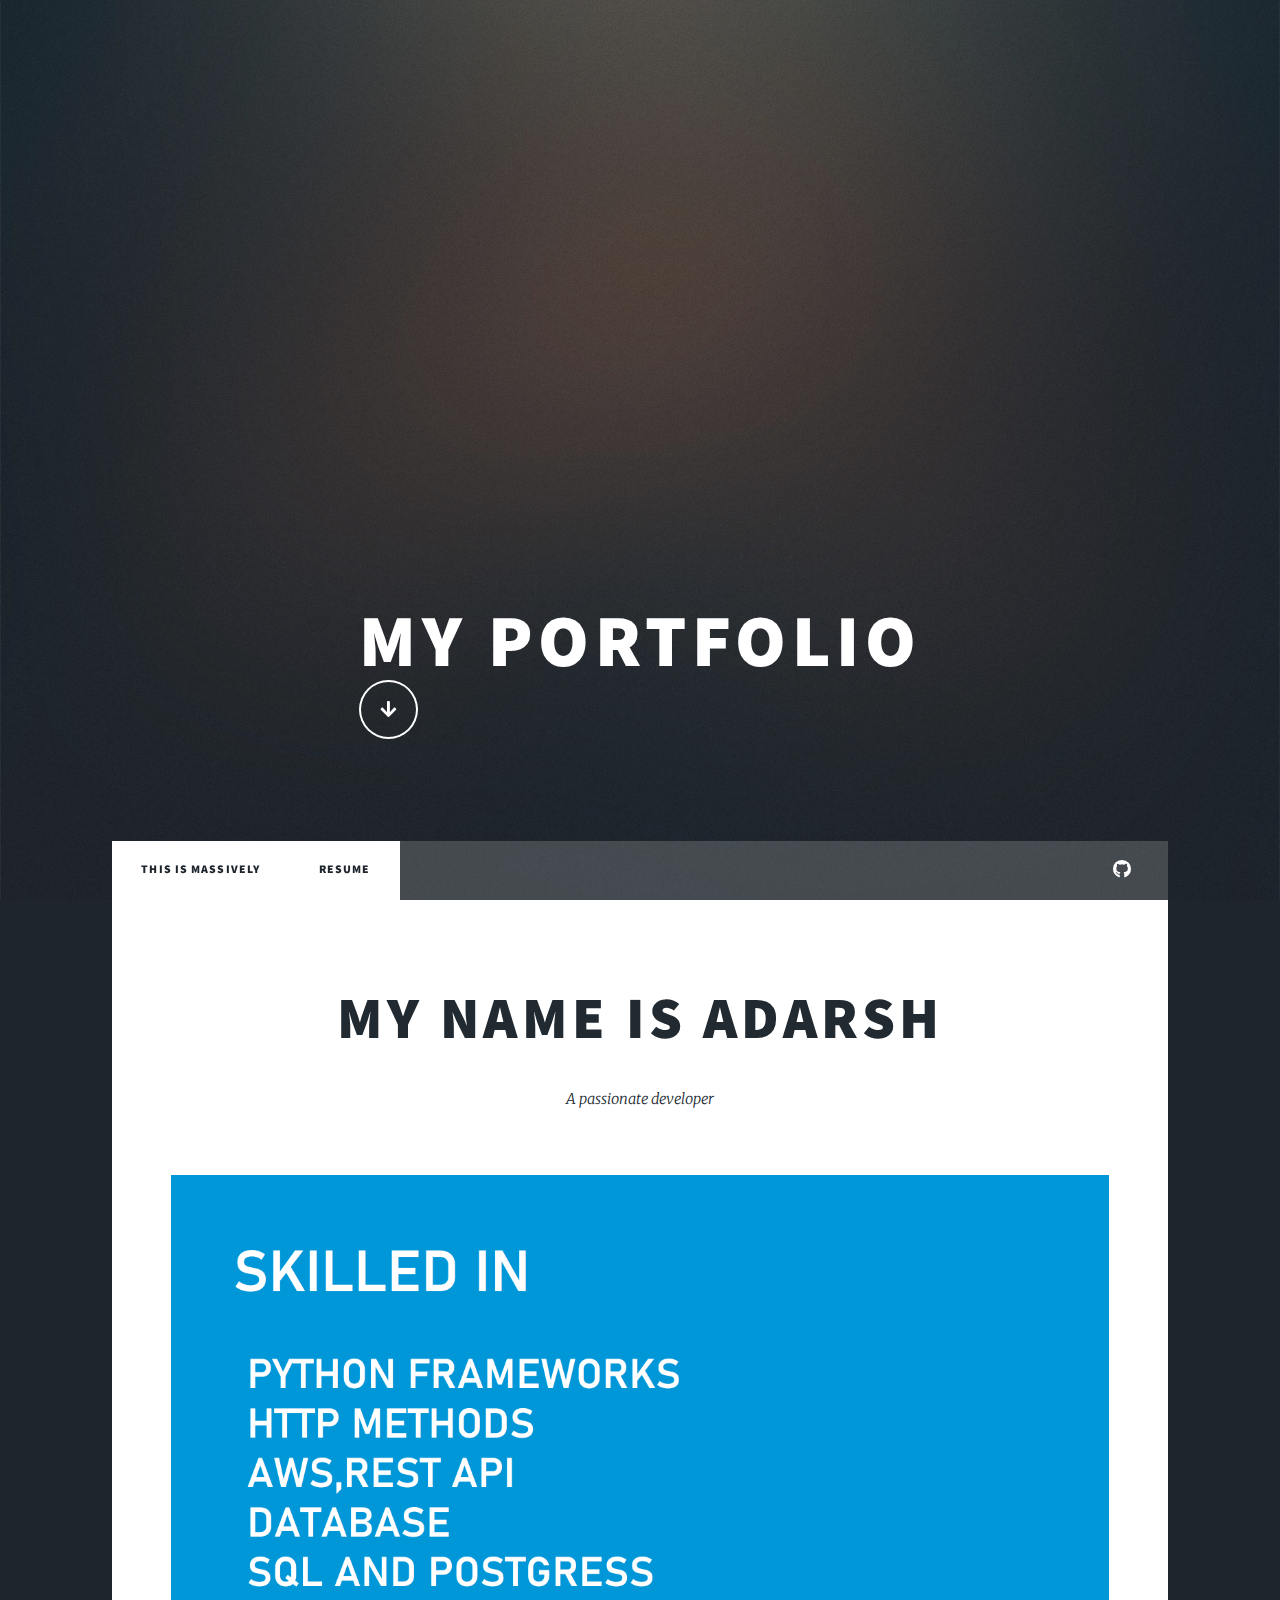
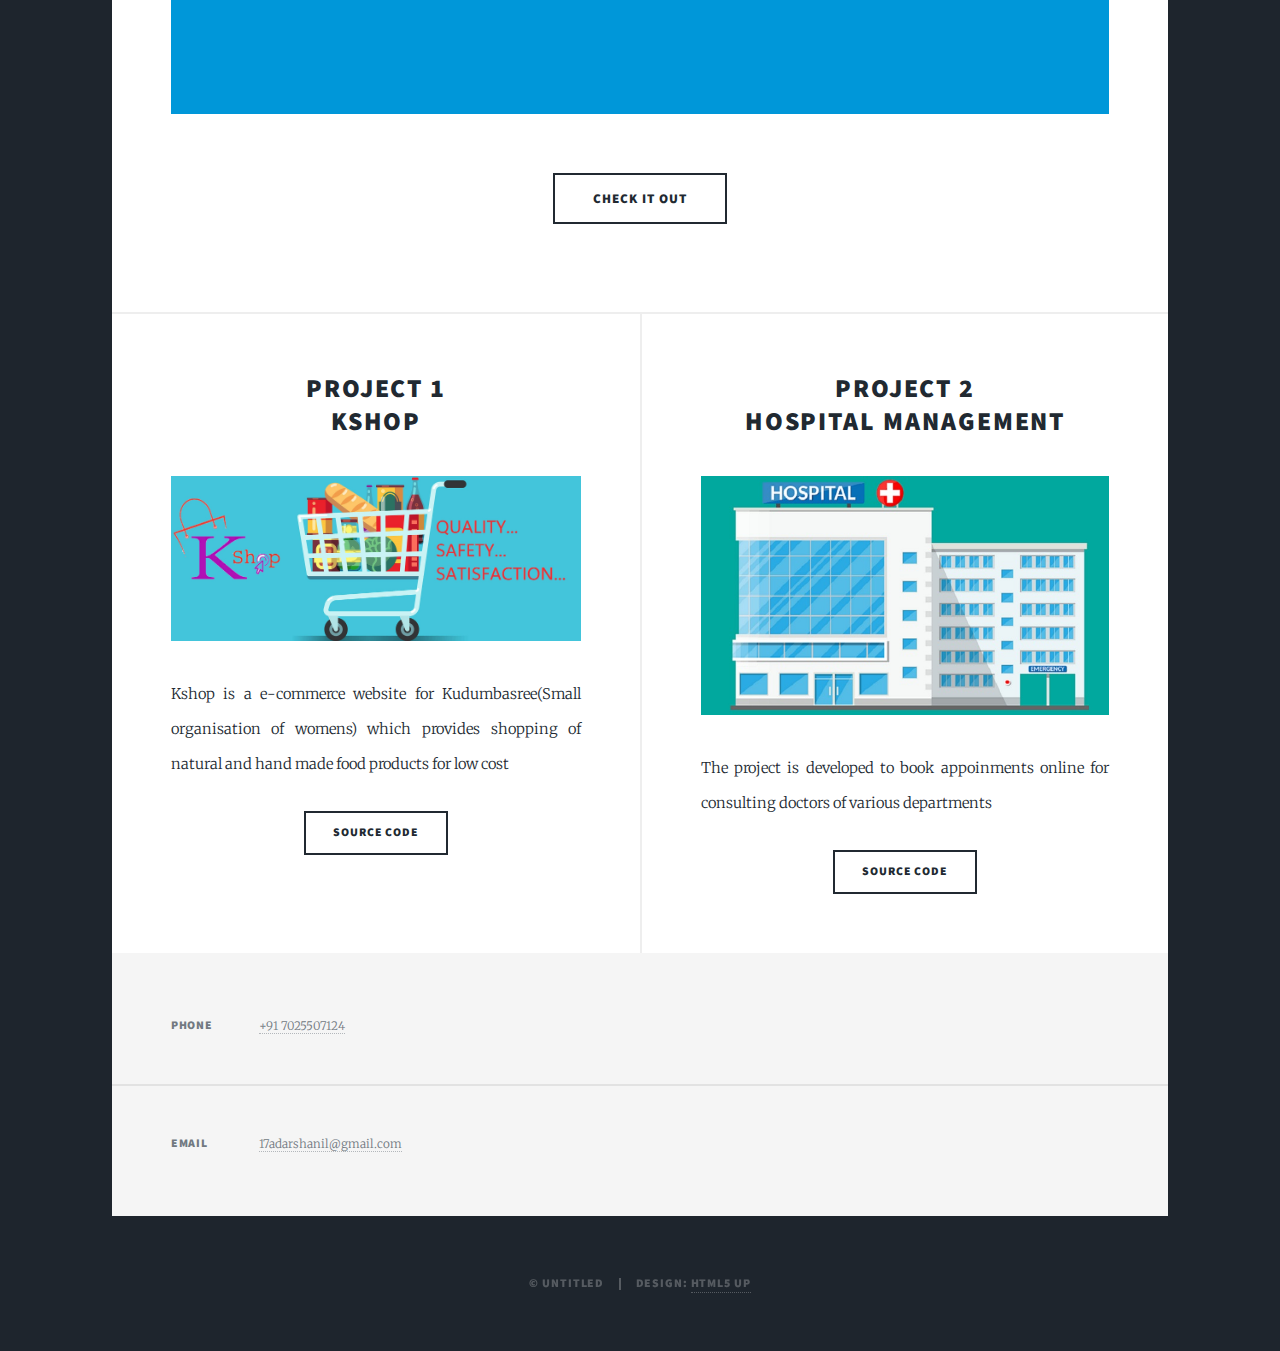
<file: index.html>
<!DOCTYPE HTML>
<!--
	Massively by HTML5 UP
	html5up.net | @ajlkn
	Free for personal and commercial use under the CCA 3.0 license (html5up.net/license)
-->
<html>
	<head>
		<title>Massively by HTML5 UP</title>
		<meta charset="utf-8" />
		<meta name="viewport" content="width=device-width, initial-scale=1, user-scalable=no" />
		<link rel="stylesheet" href="assets/css/main.css" />
		<noscript><link rel="stylesheet" href="assets/css/noscript.css" /></noscript>
	</head>
	<body class="is-preload">

		<!-- Wrapper -->
			<div id="wrapper" class="fade-in">

				<!-- Intro -->
					<div id="intro">
						
						<h1>My Portfolio<br />
						<ul class="actions">
							<li><a href="#header" class="button icon solid solo fa-arrow-down scrolly">Continue</a></li>
						</ul>
					</div>

				<!-- Header -->

				<!-- Nav -->
					<nav id="nav">
						<ul class="links">
							<li class="active"><a href="index.html">This is Massively</a></li>
														<li class="active"><a href="generic.html">Resume</a></li>

						</ul>
						<ul class="icons">
							<li><a href="#" class="icon brands fa-github"><span class="label">GitHub</span></a></li>
						</ul>
					</nav>

				<!-- Main -->
					<div id="main">

						<!-- Featured Post -->
							<article class="post featured">
								<header class="major">									<h2><a href="#">MY NAME IS ADARSH</a></h2>
									<p>A passionate developer</p>
								</header>
								<a href="#" class="image main"><img src="images/SKILLS.png" alt="" /></a>
								<ul class="actions special">
									<li><a href="#" class="button large">Check it out</a></li>
								</ul>
							</article>

						<!-- Posts -->
							<section class="posts">
								<article>
									<header>
										<h2><a href="#">Project 1<br />
										Kshop</a></h2>
									</header>
									<a href="#" class="image fit"><img src="images/kshop.jpg" alt="" /></a>
									<p>Kshop is a e-commerce website for Kudumbasree(Small organisation of womens) which provides shopping of natural and hand made food products for low cost</p>
									<ul class="actions special">
										<li><a href="https://github.com/adarshanil2000/Kshop.git" class="button">Source code</a></li>
									</ul>
								</article>
								<article>
									<header>
										<h2><a href="#">Project 2<br />
										Hospital management</a></h2>
									</header>
									<a href="#" class="image fit"><img src="images/hospital.jpg" alt="" /></a>
									<p>The project is developed to book appoinments online for consulting doctors of various departments</p>
									<ul class="actions special">
										<li><a href="https://github.com/adarshanil2000/Hospital.git" class="button">Source code</a></li>
									</ul>
								</article>
							</section>

						<!-- Footer -->
						
						

					</div>

				<!-- Footer -->
					<footer id="footer">
						<section class="split contact">
							<section>
								<h3>Phone</h3>
								<p><a href="#">+91 7025507124</a></p>
							</section>
							<section>
								<h3>Email</h3>
								<p><a href="#">17adarshanil@gmail.com</a></p>
							</section>
						</section>
					</footer>

				<!-- Copyright -->
					<div id="copyright">
						<ul><li>&copy; Untitled</li><li>Design: <a href="https://html5up.net">HTML5 UP</a></li></ul>
					</div>

			</div>

		<!-- Scripts -->
			<script src="assets/js/jquery.min.js"></script>
			<script src="assets/js/jquery.scrollex.min.js"></script>
			<script src="assets/js/jquery.scrolly.min.js"></script>
			<script src="assets/js/browser.min.js"></script>
			<script src="assets/js/breakpoints.min.js"></script>
			<script src="assets/js/util.js"></script>
			<script src="assets/js/main.js"></script>

	</body>
</html>
</file>
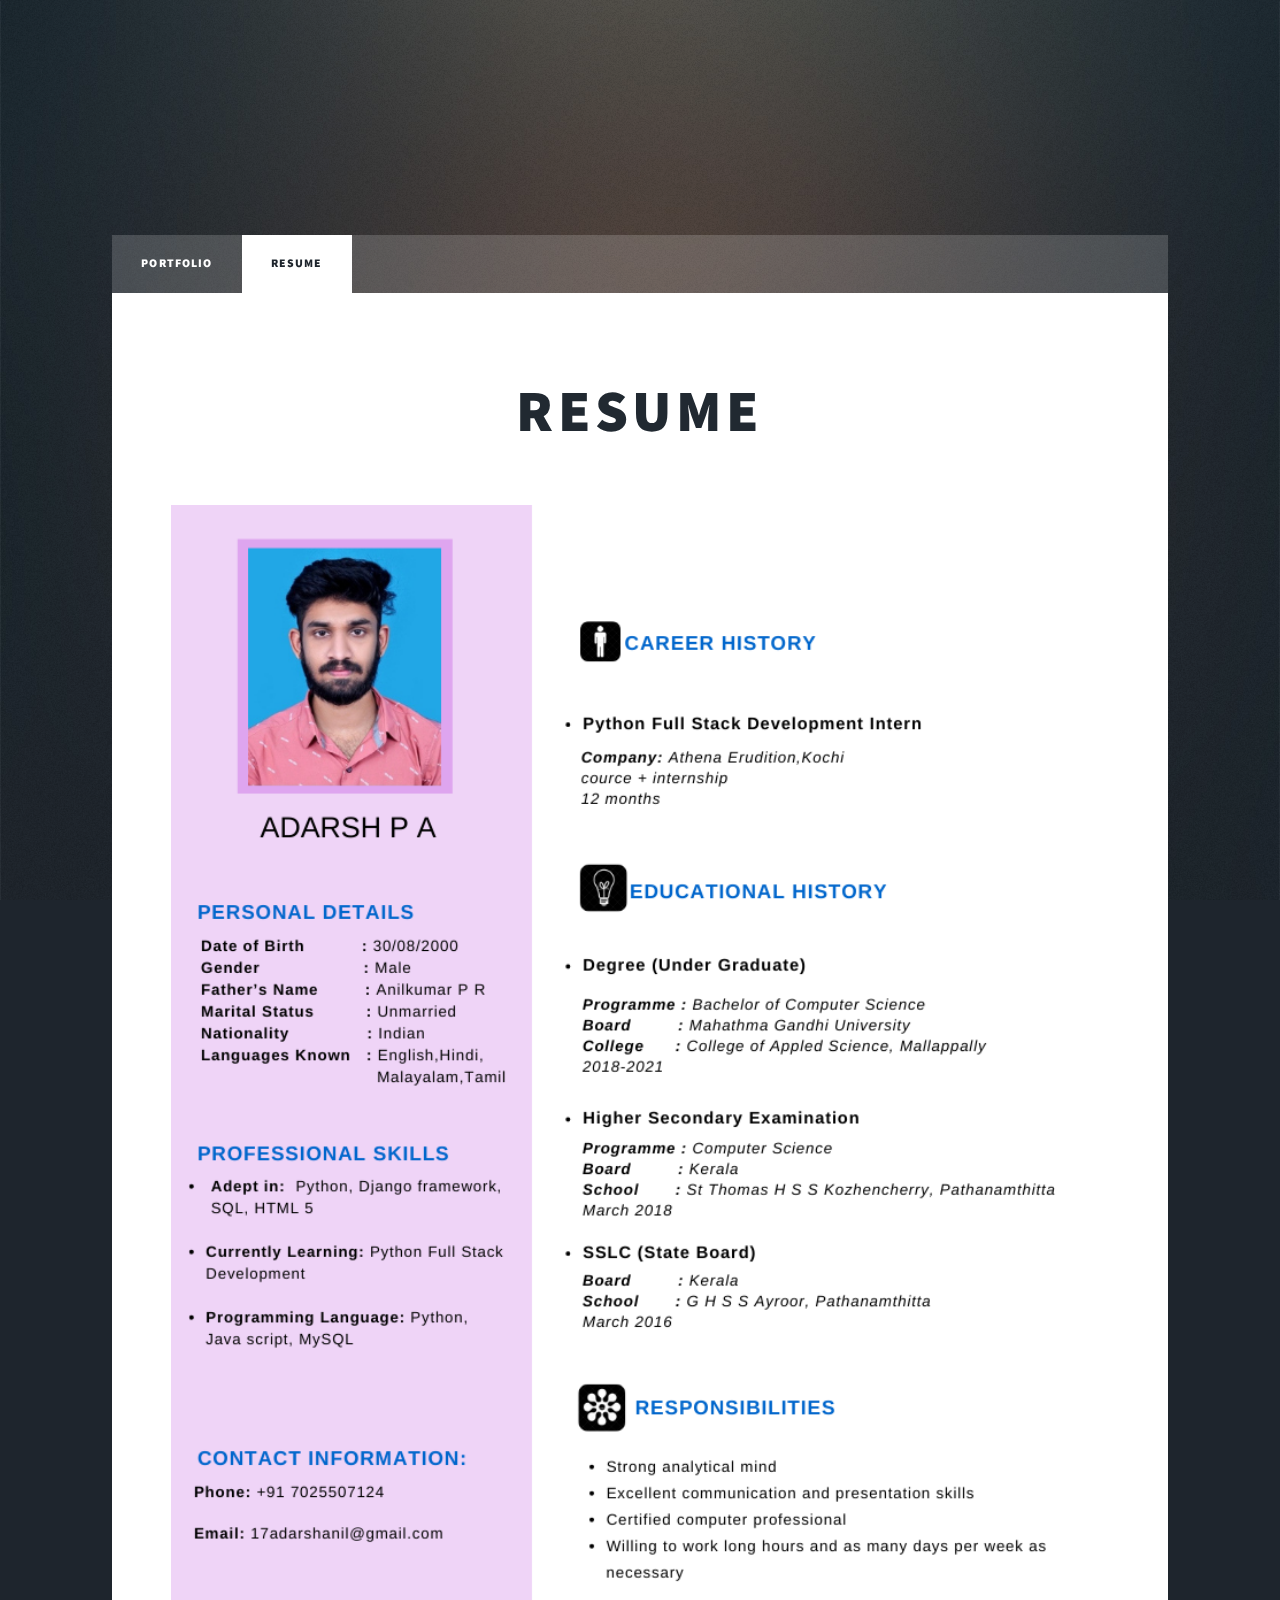
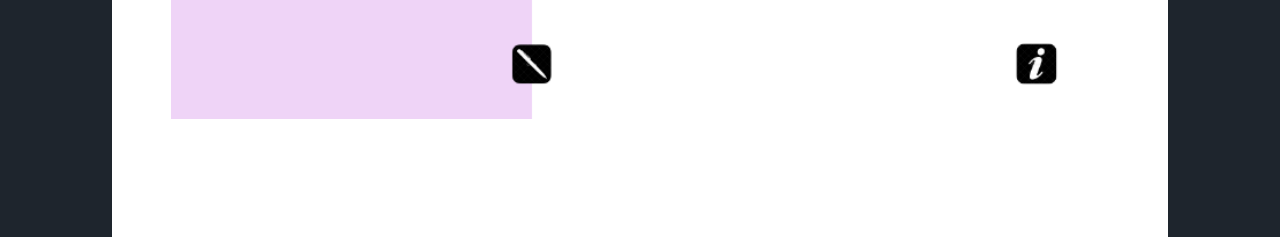
<file: generic.html>
<!DOCTYPE HTML>
<!--
	Massively by HTML5 UP
	html5up.net | @ajlkn
	Free for personal and commercial use under the CCA 3.0 license (html5up.net/license)
-->
<html>
	<head>
		<title>Generic Page - Massively by HTML5 UP</title>
		<meta charset="utf-8" />
		<meta name="viewport" content="width=device-width, initial-scale=1, user-scalable=no" />
		<link rel="stylesheet" href="assets/css/main.css" />
		<noscript><link rel="stylesheet" href="assets/css/noscript.css" /></noscript>
	</head>
	<body class="is-preload">

		<!-- Wrapper -->
			<div id="wrapper">

				<!-- Header -->
					<header id="header">
						
					</header>

				<!-- Nav -->
					<nav id="nav">
						<ul class="links">
							<li><a href="index.html">Portfolio</a></li>
							<li class="active"><a href="generic.html">Resume</a></li>
						</ul>
					</nav>

				<!-- Main -->
					<div id="main">

						<!-- Post -->
							<section class="post">
								<header class="major">
								
									<h1>RESUME</h1>
								</header>
								<div class="image main"><img src="images/resume.png" alt="" /></div>
							</section>

					</div>


		<!-- Scripts -->
			<script src="assets/js/jquery.min.js"></script>
			<script src="assets/js/jquery.scrollex.min.js"></script>
			<script src="assets/js/jquery.scrolly.min.js"></script>
			<script src="assets/js/browser.min.js"></script>
			<script src="assets/js/breakpoints.min.js"></script>
			<script src="assets/js/util.js"></script>
			<script src="assets/js/main.js"></script>

	</body>
</html>
</file>
<file: assets/css/main.css>
@import url(fontawesome-all.min.css);
@import url("https://fonts.googleapis.com/css?family=Merriweather:300,700,300italic,700italic|Source+Sans+Pro:900");

/*
	Massively by HTML5 UP
	html5up.net | @ajlkn
	Free for personal and commercial use under the CCA 3.0 license (html5up.net/license)
*/

html, body, div, span, applet, object,
iframe, h1, h2, h3, h4, h5, h6, p, blockquote,
pre, a, abbr, acronym, address, big, cite,
code, del, dfn, em, img, ins, kbd, q, s, samp,
small, strike, strong, sub, sup, tt, var, b,
u, i, center, dl, dt, dd, ol, ul, li, fieldset,
form, label, legend, table, caption, tbody,
tfoot, thead, tr, th, td, article, aside,
canvas, details, embed, figure, figcaption,
footer, header, hgroup, menu, nav, output, ruby,
section, summary, time, mark, audio, video {
	margin: 0;
	padding: 0;
	border: 0;
	font-size: 100%;
	font: inherit;
	vertical-align: baseline;}

article, aside, details, figcaption, figure,
footer, header, hgroup, menu, nav, section {
	display: block;}

body {
	line-height: 1;
}

ol, ul {
	list-style: none;
}

blockquote, q {
	quotes: none;
}

	blockquote:before, blockquote:after, q:before, q:after {
		content: '';
		content: none;
	}

table {
	border-collapse: collapse;
	border-spacing: 0;
}

body {
	-webkit-text-size-adjust: none;
}

mark {
	background-color: transparent;
	color: inherit;
}

input::-moz-focus-inner {
	border: 0;
	padding: 0;
}

input, select, textarea {
	-moz-appearance: none;
	-webkit-appearance: none;
	-ms-appearance: none;
	appearance: none;
}

/* Basic */

	@-ms-viewport {
		width: device-width;
	}

	body {
		-ms-overflow-style: scrollbar;
	}

	@media screen and (max-width: 480px) {

		html, body {
			min-width: 320px;
		}

	}

	html {
		box-sizing: border-box;
	}

	*, *:before, *:after {
		box-sizing: inherit;
	}

	body {
		background-color: #1e252d;
	}

		body.is-preload *, body.is-preload *:before, body.is-preload *:after {
			-moz-animation: none !important;
			-webkit-animation: none !important;
			-ms-animation: none !important;
			animation: none !important;
			-moz-transition: none !important;
			-webkit-transition: none !important;
			-ms-transition: none !important;
			transition: none !important;
		}

/* Type */

	html {
		font-size: 16pt;
	}

		@media screen and (max-width: 1680px) {

			html {
				font-size: 12pt;
			}

		}

		@media screen and (max-width: 1280px) {

			html {
				font-size: 11pt;
			}

		}

		@media screen and (max-width: 360px) {

			html {
				font-size: 10pt;
			}

		}

	body {
		color: #212931;
	}

	body, input, select, textarea {
		font-family: "Merriweather", Georgia, serif;
		font-weight: 300;
		font-size: 1rem;
		line-height: 2.375;
	}

	a {
		-moz-transition: color 0.2s ease-in-out, background-color 0.2s ease-in-out, border-color 0.2s ease-in-out, box-shadow 0.2s ease-in-out;
		-webkit-transition: color 0.2s ease-in-out, background-color 0.2s ease-in-out, border-color 0.2s ease-in-out, box-shadow 0.2s ease-in-out;
		-ms-transition: color 0.2s ease-in-out, background-color 0.2s ease-in-out, border-color 0.2s ease-in-out, box-shadow 0.2s ease-in-out;
		transition: color 0.2s ease-in-out, background-color 0.2s ease-in-out, border-color 0.2s ease-in-out, box-shadow 0.2s ease-in-out;
		border-bottom: dotted 1px;
		text-decoration: none;
	}

		a:hover {
			border-bottom-color: transparent;
		}

	strong, b {
		font-weight: 600;
	}

	em, i {
		font-style: italic;
	}

	p {
		text-align: justify;
		margin: 0 0 2rem 0;
	}

	h1, h2, h3, h4, h5, h6 {
		font-family: "Source Sans Pro", Helvetica, sans-serif;
		font-weight: 900;
		line-height: 1.5;
		letter-spacing: 0.075em;
		text-transform: uppercase;
		margin: 0 0 1rem 0;
	}

		h1 a, h2 a, h3 a, h4 a, h5 a, h6 a {
			border-bottom: 0;
			color: inherit;
			text-decoration: none;
		}

	h1 {
		font-size: 4rem;
		line-height: 1.1;
		margin: 0 0 2rem 0;
	}

	h2 {
		font-size: 1.75rem;
		line-height: 1.3;
		margin: 0 0 1.5rem 0;
	}

	h3 {
		font-size: 1.25rem;
		margin: 0 0 1.5rem 0;
	}

	h4 {
		font-size: 1rem;
	}

	h5 {
		font-size: 0.9rem;
	}

	h6 {
		font-size: 0.8rem;
	}

	sub {
		font-size: 0.8rem;
		position: relative;
		top: 0.5rem;
	}

	sup {
		font-size: 0.8rem;
		position: relative;
		top: -0.5rem;
	}

	blockquote {
		border-left: solid 4px;
		font-style: italic;
		margin: 0 0 2rem 0;
		padding: 0.5rem 0 0.5rem 2rem;
	}

	code {
		border: solid 2px;
		font-family: "Courier New", monospace;
		font-size: 0.9rem;
		margin: 0 0.25rem;
		padding: 0.25rem 0.65rem;
	}

	pre {
		-webkit-overflow-scrolling: touch;
		font-family: "Courier New", monospace;
		font-size: 0.9rem;
		margin: 0 0 2rem 0;
	}

		pre code {
			display: block;
			line-height: 1.75;
			padding: 1rem 1.5rem;
			overflow-x: auto;
		}

	hr {
		border: 0;
		border-bottom: solid 2px;
		margin: 3rem 0;
	}

		hr.major {
			margin: 5rem 0;
		}

	.align-left {
		text-align: left;
	}

	.align-center {
		text-align: center;
	}

	.align-right {
		text-align: right;
	}

	input, select, textarea {
		color: #212931;
	}

	a {
		color: #212931;
		border-bottom-color: rgba(33, 41, 49, 0.5);
	}

		a:hover {
			border-bottom-color: transparent;
			color: #18bfef !important;
		}

	strong, b {
		color: #212931;
	}

	h1, h2, h3, h4, h5, h6 {
		color: #212931;
	}

	blockquote {
		border-left-color: #eeeeee;
	}

	code {
		background: rgba(220, 220, 220, 0.25);
		border-color: #eeeeee;
	}

	hr {
		border-bottom-color: #eeeeee;
	}

/* Row */

	.row {
		display: flex;
		flex-wrap: wrap;
		box-sizing: border-box;
		align-items: stretch;
	}

		.row > * {
			box-sizing: border-box;
		}

		.row.gtr-uniform > * > :last-child {
			margin-bottom: 0;
		}

		.row.aln-left {
			justify-content: flex-start;
		}

		.row.aln-center {
			justify-content: center;
		}

		.row.aln-right {
			justify-content: flex-end;
		}

		.row.aln-top {
			align-items: flex-start;
		}

		.row.aln-middle {
			align-items: center;
		}

		.row.aln-bottom {
			align-items: flex-end;
		}

		.row > .imp {
			order: -1;
		}

		.row > .col-1 {
			width: 8.33333%;
		}

		.row > .off-1 {
			margin-left: 8.33333%;
		}

		.row > .col-2 {
			width: 16.66667%;
		}

		.row > .off-2 {
			margin-left: 16.66667%;
		}

		.row > .col-3 {
			width: 25%;
		}

		.row > .off-3 {
			margin-left: 25%;
		}

		.row > .col-4 {
			width: 33.33333%;
		}

		.row > .off-4 {
			margin-left: 33.33333%;
		}

		.row > .col-5 {
			width: 41.66667%;
		}

		.row > .off-5 {
			margin-left: 41.66667%;
		}

		.row > .col-6 {
			width: 50%;
		}

		.row > .off-6 {
			margin-left: 50%;
		}

		.row > .col-7 {
			width: 58.33333%;
		}

		.row > .off-7 {
			margin-left: 58.33333%;
		}

		.row > .col-8 {
			width: 66.66667%;
		}

		.row > .off-8 {
			margin-left: 66.66667%;
		}

		.row > .col-9 {
			width: 75%;
		}

		.row > .off-9 {
			margin-left: 75%;
		}

		.row > .col-10 {
			width: 83.33333%;
		}

		.row > .off-10 {
			margin-left: 83.33333%;
		}

		.row > .col-11 {
			width: 91.66667%;
		}

		.row > .off-11 {
			margin-left: 91.66667%;
		}

		.row > .col-12 {
			width: 100%;
		}

		.row > .off-12 {
			margin-left: 100%;
		}

		.row.gtr-0 {
			margin-top: 0;
			margin-left: 0rem;
		}

			.row.gtr-0 > * {
				padding: 0 0 0 0rem;
			}

			.row.gtr-0.gtr-uniform {
				margin-top: 0rem;
			}

				.row.gtr-0.gtr-uniform > * {
					padding-top: 0rem;
				}

		.row.gtr-25 {
			margin-top: 0;
			margin-left: -0.375rem;
		}

			.row.gtr-25 > * {
				padding: 0 0 0 0.375rem;
			}

			.row.gtr-25.gtr-uniform {
				margin-top: -0.375rem;
			}

				.row.gtr-25.gtr-uniform > * {
					padding-top: 0.375rem;
				}

		.row.gtr-50 {
			margin-top: 0;
			margin-left: -0.75rem;
		}

			.row.gtr-50 > * {
				padding: 0 0 0 0.75rem;
			}

			.row.gtr-50.gtr-uniform {
				margin-top: -0.75rem;
			}

				.row.gtr-50.gtr-uniform > * {
					padding-top: 0.75rem;
				}

		.row {
			margin-top: 0;
			margin-left: -1.5rem;
		}

			.row > * {
				padding: 0 0 0 1.5rem;
			}

			.row.gtr-uniform {
				margin-top: -1.5rem;
			}

				.row.gtr-uniform > * {
					padding-top: 1.5rem;
				}

		.row.gtr-150 {
			margin-top: 0;
			margin-left: -2.25rem;
		}

			.row.gtr-150 > * {
				padding: 0 0 0 2.25rem;
			}

			.row.gtr-150.gtr-uniform {
				margin-top: -2.25rem;
			}

				.row.gtr-150.gtr-uniform > * {
					padding-top: 2.25rem;
				}

		.row.gtr-200 {
			margin-top: 0;
			margin-left: -3rem;
		}

			.row.gtr-200 > * {
				padding: 0 0 0 3rem;
			}

			.row.gtr-200.gtr-uniform {
				margin-top: -3rem;
			}

				.row.gtr-200.gtr-uniform > * {
					padding-top: 3rem;
				}

		@media screen and (max-width: 1680px) {

			.row {
				display: flex;
				flex-wrap: wrap;
				box-sizing: border-box;
				align-items: stretch;
			}

				.row > * {
					box-sizing: border-box;
				}

				.row.gtr-uniform > * > :last-child {
					margin-bottom: 0;
				}

				.row.aln-left {
					justify-content: flex-start;
				}

				.row.aln-center {
					justify-content: center;
				}

				.row.aln-right {
					justify-content: flex-end;
				}

				.row.aln-top {
					align-items: flex-start;
				}

				.row.aln-middle {
					align-items: center;
				}

				.row.aln-bottom {
					align-items: flex-end;
				}

				.row > .imp-xlarge {
					order: -1;
				}

				.row > .col-1-xlarge {
					width: 8.33333%;
				}

				.row > .off-1-xlarge {
					margin-left: 8.33333%;
				}

				.row > .col-2-xlarge {
					width: 16.66667%;
				}

				.row > .off-2-xlarge {
					margin-left: 16.66667%;
				}

				.row > .col-3-xlarge {
					width: 25%;
				}

				.row > .off-3-xlarge {
					margin-left: 25%;
				}

				.row > .col-4-xlarge {
					width: 33.33333%;
				}

				.row > .off-4-xlarge {
					margin-left: 33.33333%;
				}

				.row > .col-5-xlarge {
					width: 41.66667%;
				}

				.row > .off-5-xlarge {
					margin-left: 41.66667%;
				}

				.row > .col-6-xlarge {
					width: 50%;
				}

				.row > .off-6-xlarge {
					margin-left: 50%;
				}

				.row > .col-7-xlarge {
					width: 58.33333%;
				}

				.row > .off-7-xlarge {
					margin-left: 58.33333%;
				}

				.row > .col-8-xlarge {
					width: 66.66667%;
				}

				.row > .off-8-xlarge {
					margin-left: 66.66667%;
				}

				.row > .col-9-xlarge {
					width: 75%;
				}

				.row > .off-9-xlarge {
					margin-left: 75%;
				}

				.row > .col-10-xlarge {
					width: 83.33333%;
				}

				.row > .off-10-xlarge {
					margin-left: 83.33333%;
				}

				.row > .col-11-xlarge {
					width: 91.66667%;
				}

				.row > .off-11-xlarge {
					margin-left: 91.66667%;
				}

				.row > .col-12-xlarge {
					width: 100%;
				}

				.row > .off-12-xlarge {
					margin-left: 100%;
				}

				.row.gtr-0 {
					margin-top: 0;
					margin-left: 0rem;
				}

					.row.gtr-0 > * {
						padding: 0 0 0 0rem;
					}

					.row.gtr-0.gtr-uniform {
						margin-top: 0rem;
					}

						.row.gtr-0.gtr-uniform > * {
							padding-top: 0rem;
						}

				.row.gtr-25 {
					margin-top: 0;
					margin-left: -0.375rem;
				}

					.row.gtr-25 > * {
						padding: 0 0 0 0.375rem;
					}

					.row.gtr-25.gtr-uniform {
						margin-top: -0.375rem;
					}

						.row.gtr-25.gtr-uniform > * {
							padding-top: 0.375rem;
						}

				.row.gtr-50 {
					margin-top: 0;
					margin-left: -0.75rem;
				}

					.row.gtr-50 > * {
						padding: 0 0 0 0.75rem;
					}

					.row.gtr-50.gtr-uniform {
						margin-top: -0.75rem;
					}

						.row.gtr-50.gtr-uniform > * {
							padding-top: 0.75rem;
						}

				.row {
					margin-top: 0;
					margin-left: -1.5rem;
				}

					.row > * {
						padding: 0 0 0 1.5rem;
					}

					.row.gtr-uniform {
						margin-top: -1.5rem;
					}

						.row.gtr-uniform > * {
							padding-top: 1.5rem;
						}

				.row.gtr-150 {
					margin-top: 0;
					margin-left: -2.25rem;
				}

					.row.gtr-150 > * {
						padding: 0 0 0 2.25rem;
					}

					.row.gtr-150.gtr-uniform {
						margin-top: -2.25rem;
					}

						.row.gtr-150.gtr-uniform > * {
							padding-top: 2.25rem;
						}

				.row.gtr-200 {
					margin-top: 0;
					margin-left: -3rem;
				}

					.row.gtr-200 > * {
						padding: 0 0 0 3rem;
					}

					.row.gtr-200.gtr-uniform {
						margin-top: -3rem;
					}

						.row.gtr-200.gtr-uniform > * {
							padding-top: 3rem;
						}

		}

		@media screen and (max-width: 1280px) {

			.row {
				display: flex;
				flex-wrap: wrap;
				box-sizing: border-box;
				align-items: stretch;
			}

				.row > * {
					box-sizing: border-box;
				}

				.row.gtr-uniform > * > :last-child {
					margin-bottom: 0;
				}

				.row.aln-left {
					justify-content: flex-start;
				}

				.row.aln-center {
					justify-content: center;
				}

				.row.aln-right {
					justify-content: flex-end;
				}

				.row.aln-top {
					align-items: flex-start;
				}

				.row.aln-middle {
					align-items: center;
				}

				.row.aln-bottom {
					align-items: flex-end;
				}

				.row > .imp-large {
					order: -1;
				}

				.row > .col-1-large {
					width: 8.33333%;
				}

				.row > .off-1-large {
					margin-left: 8.33333%;
				}

				.row > .col-2-large {
					width: 16.66667%;
				}

				.row > .off-2-large {
					margin-left: 16.66667%;
				}

				.row > .col-3-large {
					width: 25%;
				}

				.row > .off-3-large {
					margin-left: 25%;
				}

				.row > .col-4-large {
					width: 33.33333%;
				}

				.row > .off-4-large {
					margin-left: 33.33333%;
				}

				.row > .col-5-large {
					width: 41.66667%;
				}

				.row > .off-5-large {
					margin-left: 41.66667%;
				}

				.row > .col-6-large {
					width: 50%;
				}

				.row > .off-6-large {
					margin-left: 50%;
				}

				.row > .col-7-large {
					width: 58.33333%;
				}

				.row > .off-7-large {
					margin-left: 58.33333%;
				}

				.row > .col-8-large {
					width: 66.66667%;
				}

				.row > .off-8-large {
					margin-left: 66.66667%;
				}

				.row > .col-9-large {
					width: 75%;
				}

				.row > .off-9-large {
					margin-left: 75%;
				}

				.row > .col-10-large {
					width: 83.33333%;
				}

				.row > .off-10-large {
					margin-left: 83.33333%;
				}

				.row > .col-11-large {
					width: 91.66667%;
				}

				.row > .off-11-large {
					margin-left: 91.66667%;
				}

				.row > .col-12-large {
					width: 100%;
				}

				.row > .off-12-large {
					margin-left: 100%;
				}

				.row.gtr-0 {
					margin-top: 0;
					margin-left: 0rem;
				}

					.row.gtr-0 > * {
						padding: 0 0 0 0rem;
					}

					.row.gtr-0.gtr-uniform {
						margin-top: 0rem;
					}

						.row.gtr-0.gtr-uniform > * {
							padding-top: 0rem;
						}

				.row.gtr-25 {
					margin-top: 0;
					margin-left: -0.375rem;
				}

					.row.gtr-25 > * {
						padding: 0 0 0 0.375rem;
					}

					.row.gtr-25.gtr-uniform {
						margin-top: -0.375rem;
					}

						.row.gtr-25.gtr-uniform > * {
							padding-top: 0.375rem;
						}

				.row.gtr-50 {
					margin-top: 0;
					margin-left: -0.75rem;
				}

					.row.gtr-50 > * {
						padding: 0 0 0 0.75rem;
					}

					.row.gtr-50.gtr-uniform {
						margin-top: -0.75rem;
					}

						.row.gtr-50.gtr-uniform > * {
							padding-top: 0.75rem;
						}

				.row {
					margin-top: 0;
					margin-left: -1.5rem;
				}

					.row > * {
						padding: 0 0 0 1.5rem;
					}

					.row.gtr-uniform {
						margin-top: -1.5rem;
					}

						.row.gtr-uniform > * {
							padding-top: 1.5rem;
						}

				.row.gtr-150 {
					margin-top: 0;
					margin-left: -2.25rem;
				}

					.row.gtr-150 > * {
						padding: 0 0 0 2.25rem;
					}

					.row.gtr-150.gtr-uniform {
						margin-top: -2.25rem;
					}

						.row.gtr-150.gtr-uniform > * {
							padding-top: 2.25rem;
						}

				.row.gtr-200 {
					margin-top: 0;
					margin-left: -3rem;
				}

					.row.gtr-200 > * {
						padding: 0 0 0 3rem;
					}

					.row.gtr-200.gtr-uniform {
						margin-top: -3rem;
					}

						.row.gtr-200.gtr-uniform > * {
							padding-top: 3rem;
						}

		}

		@media screen and (max-width: 980px) {

			.row {
				display: flex;
				flex-wrap: wrap;
				box-sizing: border-box;
				align-items: stretch;
			}

				.row > * {
					box-sizing: border-box;
				}

				.row.gtr-uniform > * > :last-child {
					margin-bottom: 0;
				}

				.row.aln-left {
					justify-content: flex-start;
				}

				.row.aln-center {
					justify-content: center;
				}

				.row.aln-right {
					justify-content: flex-end;
				}

				.row.aln-top {
					align-items: flex-start;
				}

				.row.aln-middle {
					align-items: center;
				}

				.row.aln-bottom {
					align-items: flex-end;
				}

				.row > .imp-medium {
					order: -1;
				}

				.row > .col-1-medium {
					width: 8.33333%;
				}

				.row > .off-1-medium {
					margin-left: 8.33333%;
				}

				.row > .col-2-medium {
					width: 16.66667%;
				}

				.row > .off-2-medium {
					margin-left: 16.66667%;
				}

				.row > .col-3-medium {
					width: 25%;
				}

				.row > .off-3-medium {
					margin-left: 25%;
				}

				.row > .col-4-medium {
					width: 33.33333%;
				}

				.row > .off-4-medium {
					margin-left: 33.33333%;
				}

				.row > .col-5-medium {
					width: 41.66667%;
				}

				.row > .off-5-medium {
					margin-left: 41.66667%;
				}

				.row > .col-6-medium {
					width: 50%;
				}

				.row > .off-6-medium {
					margin-left: 50%;
				}

				.row > .col-7-medium {
					width: 58.33333%;
				}

				.row > .off-7-medium {
					margin-left: 58.33333%;
				}

				.row > .col-8-medium {
					width: 66.66667%;
				}

				.row > .off-8-medium {
					margin-left: 66.66667%;
				}

				.row > .col-9-medium {
					width: 75%;
				}

				.row > .off-9-medium {
					margin-left: 75%;
				}

				.row > .col-10-medium {
					width: 83.33333%;
				}

				.row > .off-10-medium {
					margin-left: 83.33333%;
				}

				.row > .col-11-medium {
					width: 91.66667%;
				}

				.row > .off-11-medium {
					margin-left: 91.66667%;
				}

				.row > .col-12-medium {
					width: 100%;
				}

				.row > .off-12-medium {
					margin-left: 100%;
				}

				.row.gtr-0 {
					margin-top: 0;
					margin-left: 0rem;
				}

					.row.gtr-0 > * {
						padding: 0 0 0 0rem;
					}

					.row.gtr-0.gtr-uniform {
						margin-top: 0rem;
					}

						.row.gtr-0.gtr-uniform > * {
							padding-top: 0rem;
						}

				.row.gtr-25 {
					margin-top: 0;
					margin-left: -0.375rem;
				}

					.row.gtr-25 > * {
						padding: 0 0 0 0.375rem;
					}

					.row.gtr-25.gtr-uniform {
						margin-top: -0.375rem;
					}

						.row.gtr-25.gtr-uniform > * {
							padding-top: 0.375rem;
						}

				.row.gtr-50 {
					margin-top: 0;
					margin-left: -0.75rem;
				}

					.row.gtr-50 > * {
						padding: 0 0 0 0.75rem;
					}

					.row.gtr-50.gtr-uniform {
						margin-top: -0.75rem;
					}

						.row.gtr-50.gtr-uniform > * {
							padding-top: 0.75rem;
						}

				.row {
					margin-top: 0;
					margin-left: -1.5rem;
				}

					.row > * {
						padding: 0 0 0 1.5rem;
					}

					.row.gtr-uniform {
						margin-top: -1.5rem;
					}

						.row.gtr-uniform > * {
							padding-top: 1.5rem;
						}

				.row.gtr-150 {
					margin-top: 0;
					margin-left: -2.25rem;
				}

					.row.gtr-150 > * {
						padding: 0 0 0 2.25rem;
					}

					.row.gtr-150.gtr-uniform {
						margin-top: -2.25rem;
					}

						.row.gtr-150.gtr-uniform > * {
							padding-top: 2.25rem;
						}

				.row.gtr-200 {
					margin-top: 0;
					margin-left: -3rem;
				}

					.row.gtr-200 > * {
						padding: 0 0 0 3rem;
					}

					.row.gtr-200.gtr-uniform {
						margin-top: -3rem;
					}

						.row.gtr-200.gtr-uniform > * {
							padding-top: 3rem;
						}

		}

		@media screen and (max-width: 736px) {

			.row {
				display: flex;
				flex-wrap: wrap;
				box-sizing: border-box;
				align-items: stretch;
			}

				.row > * {
					box-sizing: border-box;
				}

				.row.gtr-uniform > * > :last-child {
					margin-bottom: 0;
				}

				.row.aln-left {
					justify-content: flex-start;
				}

				.row.aln-center {
					justify-content: center;
				}

				.row.aln-right {
					justify-content: flex-end;
				}

				.row.aln-top {
					align-items: flex-start;
				}

				.row.aln-middle {
					align-items: center;
				}

				.row.aln-bottom {
					align-items: flex-end;
				}

				.row > .imp-small {
					order: -1;
				}

				.row > .col-1-small {
					width: 8.33333%;
				}

				.row > .off-1-small {
					margin-left: 8.33333%;
				}

				.row > .col-2-small {
					width: 16.66667%;
				}

				.row > .off-2-small {
					margin-left: 16.66667%;
				}

				.row > .col-3-small {
					width: 25%;
				}

				.row > .off-3-small {
					margin-left: 25%;
				}

				.row > .col-4-small {
					width: 33.33333%;
				}

				.row > .off-4-small {
					margin-left: 33.33333%;
				}

				.row > .col-5-small {
					width: 41.66667%;
				}

				.row > .off-5-small {
					margin-left: 41.66667%;
				}

				.row > .col-6-small {
					width: 50%;
				}

				.row > .off-6-small {
					margin-left: 50%;
				}

				.row > .col-7-small {
					width: 58.33333%;
				}

				.row > .off-7-small {
					margin-left: 58.33333%;
				}

				.row > .col-8-small {
					width: 66.66667%;
				}

				.row > .off-8-small {
					margin-left: 66.66667%;
				}

				.row > .col-9-small {
					width: 75%;
				}

				.row > .off-9-small {
					margin-left: 75%;
				}

				.row > .col-10-small {
					width: 83.33333%;
				}

				.row > .off-10-small {
					margin-left: 83.33333%;
				}

				.row > .col-11-small {
					width: 91.66667%;
				}

				.row > .off-11-small {
					margin-left: 91.66667%;
				}

				.row > .col-12-small {
					width: 100%;
				}

				.row > .off-12-small {
					margin-left: 100%;
				}

				.row.gtr-0 {
					margin-top: 0;
					margin-left: 0rem;
				}

					.row.gtr-0 > * {
						padding: 0 0 0 0rem;
					}

					.row.gtr-0.gtr-uniform {
						margin-top: 0rem;
					}

						.row.gtr-0.gtr-uniform > * {
							padding-top: 0rem;
						}

				.row.gtr-25 {
					margin-top: 0;
					margin-left: -0.375rem;
				}

					.row.gtr-25 > * {
						padding: 0 0 0 0.375rem;
					}

					.row.gtr-25.gtr-uniform {
						margin-top: -0.375rem;
					}

						.row.gtr-25.gtr-uniform > * {
							padding-top: 0.375rem;
						}

				.row.gtr-50 {
					margin-top: 0;
					margin-left: -0.75rem;
				}

					.row.gtr-50 > * {
						padding: 0 0 0 0.75rem;
					}

					.row.gtr-50.gtr-uniform {
						margin-top: -0.75rem;
					}

						.row.gtr-50.gtr-uniform > * {
							padding-top: 0.75rem;
						}

				.row {
					margin-top: 0;
					margin-left: -1.5rem;
				}

					.row > * {
						padding: 0 0 0 1.5rem;
					}

					.row.gtr-uniform {
						margin-top: -1.5rem;
					}

						.row.gtr-uniform > * {
							padding-top: 1.5rem;
						}

				.row.gtr-150 {
					margin-top: 0;
					margin-left: -2.25rem;
				}

					.row.gtr-150 > * {
						padding: 0 0 0 2.25rem;
					}

					.row.gtr-150.gtr-uniform {
						margin-top: -2.25rem;
					}

						.row.gtr-150.gtr-uniform > * {
							padding-top: 2.25rem;
						}

				.row.gtr-200 {
					margin-top: 0;
					margin-left: -3rem;
				}

					.row.gtr-200 > * {
						padding: 0 0 0 3rem;
					}

					.row.gtr-200.gtr-uniform {
						margin-top: -3rem;
					}

						.row.gtr-200.gtr-uniform > * {
							padding-top: 3rem;
						}

		}

		@media screen and (max-width: 480px) {

			.row {
				display: flex;
				flex-wrap: wrap;
				box-sizing: border-box;
				align-items: stretch;
			}

				.row > * {
					box-sizing: border-box;
				}

				.row.gtr-uniform > * > :last-child {
					margin-bottom: 0;
				}

				.row.aln-left {
					justify-content: flex-start;
				}

				.row.aln-center {
					justify-content: center;
				}

				.row.aln-right {
					justify-content: flex-end;
				}

				.row.aln-top {
					align-items: flex-start;
				}

				.row.aln-middle {
					align-items: center;
				}

				.row.aln-bottom {
					align-items: flex-end;
				}

				.row > .imp-xsmall {
					order: -1;
				}

				.row > .col-1-xsmall {
					width: 8.33333%;
				}

				.row > .off-1-xsmall {
					margin-left: 8.33333%;
				}

				.row > .col-2-xsmall {
					width: 16.66667%;
				}

				.row > .off-2-xsmall {
					margin-left: 16.66667%;
				}

				.row > .col-3-xsmall {
					width: 25%;
				}

				.row > .off-3-xsmall {
					margin-left: 25%;
				}

				.row > .col-4-xsmall {
					width: 33.33333%;
				}

				.row > .off-4-xsmall {
					margin-left: 33.33333%;
				}

				.row > .col-5-xsmall {
					width: 41.66667%;
				}

				.row > .off-5-xsmall {
					margin-left: 41.66667%;
				}

				.row > .col-6-xsmall {
					width: 50%;
				}

				.row > .off-6-xsmall {
					margin-left: 50%;
				}

				.row > .col-7-xsmall {
					width: 58.33333%;
				}

				.row > .off-7-xsmall {
					margin-left: 58.33333%;
				}

				.row > .col-8-xsmall {
					width: 66.66667%;
				}

				.row > .off-8-xsmall {
					margin-left: 66.66667%;
				}

				.row > .col-9-xsmall {
					width: 75%;
				}

				.row > .off-9-xsmall {
					margin-left: 75%;
				}

				.row > .col-10-xsmall {
					width: 83.33333%;
				}

				.row > .off-10-xsmall {
					margin-left: 83.33333%;
				}

				.row > .col-11-xsmall {
					width: 91.66667%;
				}

				.row > .off-11-xsmall {
					margin-left: 91.66667%;
				}

				.row > .col-12-xsmall {
					width: 100%;
				}

				.row > .off-12-xsmall {
					margin-left: 100%;
				}

				.row.gtr-0 {
					margin-top: 0;
					margin-left: 0rem;
				}

					.row.gtr-0 > * {
						padding: 0 0 0 0rem;
					}

					.row.gtr-0.gtr-uniform {
						margin-top: 0rem;
					}

						.row.gtr-0.gtr-uniform > * {
							padding-top: 0rem;
						}

				.row.gtr-25 {
					margin-top: 0;
					margin-left: -0.375rem;
				}

					.row.gtr-25 > * {
						padding: 0 0 0 0.375rem;
					}

					.row.gtr-25.gtr-uniform {
						margin-top: -0.375rem;
					}

						.row.gtr-25.gtr-uniform > * {
							padding-top: 0.375rem;
						}

				.row.gtr-50 {
					margin-top: 0;
					margin-left: -0.75rem;
				}

					.row.gtr-50 > * {
						padding: 0 0 0 0.75rem;
					}

					.row.gtr-50.gtr-uniform {
						margin-top: -0.75rem;
					}

						.row.gtr-50.gtr-uniform > * {
							padding-top: 0.75rem;
						}

				.row {
					margin-top: 0;
					margin-left: -1.5rem;
				}

					.row > * {
						padding: 0 0 0 1.5rem;
					}

					.row.gtr-uniform {
						margin-top: -1.5rem;
					}

						.row.gtr-uniform > * {
							padding-top: 1.5rem;
						}

				.row.gtr-150 {
					margin-top: 0;
					margin-left: -2.25rem;
				}

					.row.gtr-150 > * {
						padding: 0 0 0 2.25rem;
					}

					.row.gtr-150.gtr-uniform {
						margin-top: -2.25rem;
					}

						.row.gtr-150.gtr-uniform > * {
							padding-top: 2.25rem;
						}

				.row.gtr-200 {
					margin-top: 0;
					margin-left: -3rem;
				}

					.row.gtr-200 > * {
						padding: 0 0 0 3rem;
					}

					.row.gtr-200.gtr-uniform {
						margin-top: -3rem;
					}

						.row.gtr-200.gtr-uniform > * {
							padding-top: 3rem;
						}

		}

		@media screen and (max-width: 360px) {

			.row {
				display: flex;
				flex-wrap: wrap;
				box-sizing: border-box;
				align-items: stretch;
			}

				.row > * {
					box-sizing: border-box;
				}

				.row.gtr-uniform > * > :last-child {
					margin-bottom: 0;
				}

				.row.aln-left {
					justify-content: flex-start;
				}

				.row.aln-center {
					justify-content: center;
				}

				.row.aln-right {
					justify-content: flex-end;
				}

				.row.aln-top {
					align-items: flex-start;
				}

				.row.aln-middle {
					align-items: center;
				}

				.row.aln-bottom {
					align-items: flex-end;
				}

				.row > .imp-xxsmall {
					order: -1;
				}

				.row > .col-1-xxsmall {
					width: 8.33333%;
				}

				.row > .off-1-xxsmall {
					margin-left: 8.33333%;
				}

				.row > .col-2-xxsmall {
					width: 16.66667%;
				}

				.row > .off-2-xxsmall {
					margin-left: 16.66667%;
				}

				.row > .col-3-xxsmall {
					width: 25%;
				}

				.row > .off-3-xxsmall {
					margin-left: 25%;
				}

				.row > .col-4-xxsmall {
					width: 33.33333%;
				}

				.row > .off-4-xxsmall {
					margin-left: 33.33333%;
				}

				.row > .col-5-xxsmall {
					width: 41.66667%;
				}

				.row > .off-5-xxsmall {
					margin-left: 41.66667%;
				}

				.row > .col-6-xxsmall {
					width: 50%;
				}

				.row > .off-6-xxsmall {
					margin-left: 50%;
				}

				.row > .col-7-xxsmall {
					width: 58.33333%;
				}

				.row > .off-7-xxsmall {
					margin-left: 58.33333%;
				}

				.row > .col-8-xxsmall {
					width: 66.66667%;
				}

				.row > .off-8-xxsmall {
					margin-left: 66.66667%;
				}

				.row > .col-9-xxsmall {
					width: 75%;
				}

				.row > .off-9-xxsmall {
					margin-left: 75%;
				}

				.row > .col-10-xxsmall {
					width: 83.33333%;
				}

				.row > .off-10-xxsmall {
					margin-left: 83.33333%;
				}

				.row > .col-11-xxsmall {
					width: 91.66667%;
				}

				.row > .off-11-xxsmall {
					margin-left: 91.66667%;
				}

				.row > .col-12-xxsmall {
					width: 100%;
				}

				.row > .off-12-xxsmall {
					margin-left: 100%;
				}

				.row.gtr-0 {
					margin-top: 0;
					margin-left: 0rem;
				}

					.row.gtr-0 > * {
						padding: 0 0 0 0rem;
					}

					.row.gtr-0.gtr-uniform {
						margin-top: 0rem;
					}

						.row.gtr-0.gtr-uniform > * {
							padding-top: 0rem;
						}

				.row.gtr-25 {
					margin-top: 0;
					margin-left: -0.375rem;
				}

					.row.gtr-25 > * {
						padding: 0 0 0 0.375rem;
					}

					.row.gtr-25.gtr-uniform {
						margin-top: -0.375rem;
					}

						.row.gtr-25.gtr-uniform > * {
							padding-top: 0.375rem;
						}

				.row.gtr-50 {
					margin-top: 0;
					margin-left: -0.75rem;
				}

					.row.gtr-50 > * {
						padding: 0 0 0 0.75rem;
					}

					.row.gtr-50.gtr-uniform {
						margin-top: -0.75rem;
					}

						.row.gtr-50.gtr-uniform > * {
							padding-top: 0.75rem;
						}

				.row {
					margin-top: 0;
					margin-left: -1.5rem;
				}

					.row > * {
						padding: 0 0 0 1.5rem;
					}

					.row.gtr-uniform {
						margin-top: -1.5rem;
					}

						.row.gtr-uniform > * {
							padding-top: 1.5rem;
						}

				.row.gtr-150 {
					margin-top: 0;
					margin-left: -2.25rem;
				}

					.row.gtr-150 > * {
						padding: 0 0 0 2.25rem;
					}

					.row.gtr-150.gtr-uniform {
						margin-top: -2.25rem;
					}

						.row.gtr-150.gtr-uniform > * {
							padding-top: 2.25rem;
						}

				.row.gtr-200 {
					margin-top: 0;
					margin-left: -3rem;
				}

					.row.gtr-200 > * {
						padding: 0 0 0 3rem;
					}

					.row.gtr-200.gtr-uniform {
						margin-top: -3rem;
					}

						.row.gtr-200.gtr-uniform > * {
							padding-top: 3rem;
						}

		}

/* Box */

	.box {
		border: solid 2px;
		margin-bottom: 2rem;
		padding: 1.5rem;
	}

		.box > :last-child,
		.box > :last-child > :last-child,
		.box > :last-child > :last-child > :last-child {
			margin-bottom: 0;
		}

		.box.alt {
			border: 0;
			border-radius: 0;
			padding: 0;
		}

	.box {
		border-color: #eeeeee;
	}

/* Button */

	input[type="submit"],
	input[type="reset"],
	input[type="button"],
	button,
	.button {
		-moz-appearance: none;
		-webkit-appearance: none;
		-ms-appearance: none;
		appearance: none;
		-moz-transition: background-color 0.2s ease-in-out, box-shadow 0.2s ease-in-out, color 0.2s ease-in-out;
		-webkit-transition: background-color 0.2s ease-in-out, box-shadow 0.2s ease-in-out, color 0.2s ease-in-out;
		-ms-transition: background-color 0.2s ease-in-out, box-shadow 0.2s ease-in-out, color 0.2s ease-in-out;
		transition: background-color 0.2s ease-in-out, box-shadow 0.2s ease-in-out, color 0.2s ease-in-out;
		border: 0;
		border-radius: 0;
		cursor: pointer;
		display: inline-block;
		font-family: "Source Sans Pro", Helvetica, sans-serif;
		font-size: 0.8rem;
		font-weight: 900;
		letter-spacing: 0.075em;
		height: 3rem;
		line-height: 3rem;
		padding: 0 2rem;
		text-align: center;
		text-decoration: none;
		text-transform: uppercase;
		white-space: nowrap;
	}

		input[type="submit"].icon:before,
		input[type="reset"].icon:before,
		input[type="button"].icon:before,
		button.icon:before,
		.button.icon:before {
			margin-right: 0.5rem;
		}

		input[type="submit"].icon.solo,
		input[type="reset"].icon.solo,
		input[type="button"].icon.solo,
		button.icon.solo,
		.button.icon.solo {
			position: relative;
			width: 4rem;
			height: 4rem;
			line-height: 4rem;
			border-radius: 4rem;
			text-indent: 4rem;
			overflow: hidden;
			padding: 0;
			white-space: nowrap;
		}

			input[type="submit"].icon.solo:before,
			input[type="reset"].icon.solo:before,
			input[type="button"].icon.solo:before,
			button.icon.solo:before,
			.button.icon.solo:before {
				position: absolute;
				display: block;
				top: 0;
				left: 0;
				width: inherit;
				height: inherit;
				line-height: inherit;
				font-size: 1.25rem;
				margin-right: 0;
				text-align: center;
				text-indent: 0;
			}

		input[type="submit"].fit,
		input[type="reset"].fit,
		input[type="button"].fit,
		button.fit,
		.button.fit {
			width: 100%;
		}

		input[type="submit"].small,
		input[type="reset"].small,
		input[type="button"].small,
		button.small,
		.button.small {
			font-size: 0.7rem;
			height: 2.5rem;
			line-height: 2.5rem;
			padding: 0 1.5rem;
		}

		input[type="submit"].large,
		input[type="reset"].large,
		input[type="button"].large,
		button.large,
		.button.large {
			font-size: 0.9rem;
			height: 3.5rem;
			line-height: 3.5rem;
			padding: 0 2.75rem;
		}

		@media screen and (max-width: 980px) {

			input[type="submit"],
			input[type="reset"],
			input[type="button"],
			button,
			.button {
				font-size: 0.9rem;
				height: 3.25rem;
				line-height: 3.25rem;
			}

				input[type="submit"].large,
				input[type="reset"].large,
				input[type="button"].large,
				button.large,
				.button.large {
					font-size: 1rem;
					height: 3.75rem;
					line-height: 3.75rem;
				}

		}

		input[type="submit"].disabled, input[type="submit"]:disabled,
		input[type="reset"].disabled,
		input[type="reset"]:disabled,
		input[type="button"].disabled,
		input[type="button"]:disabled,
		button.disabled,
		button:disabled,
		.button.disabled,
		.button:disabled {
			pointer-events: none;
			opacity: 0.25;
		}

	input[type="submit"],
	input[type="reset"],
	input[type="button"],
	button,
	.button {
		background-color: transparent;
		box-shadow: inset 0 0 0 2px #212931;
		color: #212931 !important;
	}

		input[type="submit"]:hover,
		input[type="reset"]:hover,
		input[type="button"]:hover,
		button:hover,
		.button:hover {
			box-shadow: inset 0 0 0 2px #18bfef;
			color: #18bfef !important;
		}

		input[type="submit"].primary,
		input[type="reset"].primary,
		input[type="button"].primary,
		button.primary,
		.button.primary {
			background-color: #212931;
			box-shadow: none;
			color: #ffffff !important;
		}

			input[type="submit"].primary:hover,
			input[type="reset"].primary:hover,
			input[type="button"].primary:hover,
			button.primary:hover,
			.button.primary:hover {
				background-color: #18bfef;
			}

/* Form */

	form {
		margin: 0 0 2rem 0;
	}

		form > :last-child {
			margin-bottom: 0;
		}

		form > .fields {
			display: -moz-flex;
			display: -webkit-flex;
			display: -ms-flex;
			display: flex;
			-moz-flex-wrap: wrap;
			-webkit-flex-wrap: wrap;
			-ms-flex-wrap: wrap;
			flex-wrap: wrap;
			width: calc(100% + 3rem);
			margin: -1.5rem 0 2rem -1.5rem;
		}

			form > .fields > .field {
				-moz-flex-grow: 0;
				-webkit-flex-grow: 0;
				-ms-flex-grow: 0;
				flex-grow: 0;
				-moz-flex-shrink: 0;
				-webkit-flex-shrink: 0;
				-ms-flex-shrink: 0;
				flex-shrink: 0;
				padding: 1.5rem 0 0 1.5rem;
				width: calc(100% - 1.5rem);
			}

				form > .fields > .field.half {
					width: calc(50% - 0.75rem);
				}

				form > .fields > .field.third {
					width: calc(100%/3 - 0.5rem);
				}

				form > .fields > .field.quarter {
					width: calc(25% - 0.375rem);
				}

		@media screen and (max-width: 480px) {

			form > .fields {
				width: calc(100% + 3rem);
				margin: -1.5rem 0 2rem -1.5rem;
			}

				form > .fields > .field {
					padding: 1.5rem 0 0 1.5rem;
					width: calc(100% - 1.5rem);
				}

					form > .fields > .field.half {
						width: calc(100% - 1.5rem);
					}

					form > .fields > .field.third {
						width: calc(100% - 1.5rem);
					}

					form > .fields > .field.quarter {
						width: calc(100% - 1.5rem);
					}

		}

	label {
		display: block;
		font-family: "Source Sans Pro", Helvetica, sans-serif;
		font-weight: 900;
		line-height: 1.5;
		letter-spacing: 0.075em;
		font-size: 0.8rem;
		text-transform: uppercase;
		margin: 0 0 0.75rem 0;
	}

		@media screen and (max-width: 980px) {

			label {
				font-size: 0.9rem;
			}

		}

	input[type="text"],
	input[type="password"],
	input[type="email"],
	select,
	textarea {
		-moz-appearance: none;
		-webkit-appearance: none;
		-ms-appearance: none;
		appearance: none;
		background: transparent;
		border-radius: 0;
		border: solid 2px;
		color: inherit;
		display: block;
		outline: 0;
		padding: 0 1rem;
		text-decoration: none;
		width: 100%;
	}

		input[type="text"]:invalid,
		input[type="password"]:invalid,
		input[type="email"]:invalid,
		select:invalid,
		textarea:invalid {
			box-shadow: none;
		}

	select {
		background-size: 1.25rem;
		background-repeat: no-repeat;
		background-position: calc(100% - 1rem) center;
		height: 3rem;
		padding-right: 3rem;
		text-overflow: ellipsis;
	}

		select:focus::-ms-value {
			background-color: transparent;
		}

		select::-ms-expand {
			display: none;
		}

	input[type="text"],
	input[type="password"],
	input[type="email"],
	select {
		height: 3rem;
	}

	textarea {
		padding: 0.75rem 1rem;
	}

	input[type="checkbox"],
	input[type="radio"] {
		-moz-appearance: none;
		-webkit-appearance: none;
		-ms-appearance: none;
		appearance: none;
		display: block;
		float: left;
		margin-right: -2rem;
		opacity: 0;
		width: 1rem;
		z-index: -1;
	}

		input[type="checkbox"] + label,
		input[type="radio"] + label {
			text-decoration: none;
			cursor: pointer;
			display: inline-block;
			font-size: 1rem;
			letter-spacing: 0;
			font-family: "Merriweather", Georgia, serif;
			text-transform: none;
			font-weight: 300;
			padding-left: 2.8rem;
			padding-right: 1rem;
			position: relative;
		}

			input[type="checkbox"] + label:before,
			input[type="radio"] + label:before {
				-moz-osx-font-smoothing: grayscale;
				-webkit-font-smoothing: antialiased;
				display: inline-block;
				font-style: normal;
				font-variant: normal;
				text-rendering: auto;
				line-height: 1;
				text-transform: none !important;
				font-family: 'Font Awesome 5 Free';
				font-weight: 900;
			}

			input[type="checkbox"] + label:before,
			input[type="radio"] + label:before {
				border-radius: 0;
				border: solid 2px;
				content: '';
				display: inline-block;
				font-size: 0.8rem;
				height: 1.8rem;
				left: 0;
				line-height: 1.65rem;
				position: absolute;
				text-align: center;
				top: -0.125rem;
				width: 1.8rem;
			}

		input[type="checkbox"]:checked + label:before,
		input[type="radio"]:checked + label:before {
			content: '\f00c';
		}

	input[type="checkbox"] + label:before {
		border-radius: 0;
	}

	input[type="radio"] + label:before {
		border-radius: 100%;
	}

	::-webkit-input-placeholder {
		opacity: 1.0;
	}

	:-moz-placeholder {
		opacity: 1.0;
	}

	::-moz-placeholder {
		opacity: 1.0;
	}

	:-ms-input-placeholder {
		opacity: 1.0;
	}

	label {
		color: #212931;
	}

	input[type="text"],
	input[type="password"],
	input[type="email"],
	select,
	textarea {
		border-color: #eeeeee;
	}

		input[type="text"]:focus,
		input[type="password"]:focus,
		input[type="email"]:focus,
		select:focus,
		textarea:focus {
			border-color: #18bfef;
		}

	select {
		background-image: url("data:image/svg+xml;charset=utf8,%3Csvg xmlns='http://www.w3.org/2000/svg' width='40' height='40' preserveAspectRatio='none' viewBox='0 0 40 40'%3E%3Cpath d='M9.4,12.3l10.4,10.4l10.4-10.4c0.2-0.2,0.5-0.4,0.9-0.4c0.3,0,0.6,0.1,0.9,0.4l3.3,3.3c0.2,0.2,0.4,0.5,0.4,0.9 c0,0.4-0.1,0.6-0.4,0.9L20.7,31.9c-0.2,0.2-0.5,0.4-0.9,0.4c-0.3,0-0.6-0.1-0.9-0.4L4.3,17.3c-0.2-0.2-0.4-0.5-0.4-0.9 c0-0.4,0.1-0.6,0.4-0.9l3.3-3.3c0.2-0.2,0.5-0.4,0.9-0.4S9.1,12.1,9.4,12.3z' fill='%23eeeeee' /%3E%3C/svg%3E");
	}

		select option {
			background-color: #ffffff;
			color: #212931;
		}

	.select-wrapper:before {
		color: #eeeeee;
	}

	input[type="checkbox"] + label,
	input[type="radio"] + label {
		color: #212931;
	}

		input[type="checkbox"] + label:before,
		input[type="radio"] + label:before {
			border-color: #eeeeee;
		}

	input[type="checkbox"]:checked + label:before,
	input[type="radio"]:checked + label:before {
		background-color: #212931;
		border-color: #212931;
		color: #ffffff;
	}

	input[type="checkbox"]:focus + label:before,
	input[type="radio"]:focus + label:before {
		border-color: #18bfef;
	}

	::-webkit-input-placeholder {
		color: #909498 !important;
	}

	:-moz-placeholder {
		color: #909498 !important;
	}

	::-moz-placeholder {
		color: #909498 !important;
	}

	:-ms-input-placeholder {
		color: #909498 !important;
	}

	.formerize-placeholder {
		color: #909498 !important;
	}

/* Icon */

	.icon {
		text-decoration: none;
		border-bottom: none;
		position: relative;
	}

		.icon:before {
			-moz-osx-font-smoothing: grayscale;
			-webkit-font-smoothing: antialiased;
			display: inline-block;
			font-style: normal;
			font-variant: normal;
			text-rendering: auto;
			line-height: 1;
			text-transform: none !important;
			font-family: 'Font Awesome 5 Free';
			font-weight: 400;
		}

		.icon > .label {
			display: none;
		}

		.icon:before {
			line-height: inherit;
		}

		.icon.solid:before {
			font-weight: 900;
		}

		.icon.brands:before {
			font-family: 'Font Awesome 5 Brands';
		}

/* Image */

	.image {
		border: 0;
		display: inline-block;
		position: relative;
	}

		.image img {
			display: block;
		}

		.image.left, .image.right {
			max-width: 40%;
		}

			.image.left img, .image.right img {
				width: 100%;
			}

		.image.left {
			float: left;
			margin: 0 2rem 2rem 0;
			top: 0.75rem;
		}

		.image.right {
			float: right;
			margin: 0 0 2rem 2rem;
			top: 0.75rem;
		}

		.image.fit {
			display: block;
			margin: 2.5rem 0;
			width: 100%;
		}

			.image.fit:first-child {
				margin-top: 0;
			}

			.image.fit img {
				width: 100%;
			}

		.image.main {
			display: block;
			margin: 4rem 0;
			width: 100%;
		}

			.image.main:first-child {
				margin-top: 0;
			}

			.image.main img {
				width: 100%;
			}

		@media screen and (max-width: 736px) {

			.image.fit {
				margin: 2rem 0;
			}

			.image.main {
				margin: 2rem 0;
			}

		}

	a.image {
		overflow: hidden;
	}

		a.image img {
			-moz-transition: -moz-transform 0.2s ease-out;
			-webkit-transition: -webkit-transform 0.2s ease-out;
			-ms-transition: -ms-transform 0.2s ease-out;
			transition: transform 0.2s ease-out;
		}

		a.image:hover img {
			-moz-transform: scale(1.05);
			-webkit-transform: scale(1.05);
			-ms-transform: scale(1.05);
			transform: scale(1.05);
		}

/* Actions */

	ul.actions {
		display: -moz-flex;
		display: -webkit-flex;
		display: -ms-flex;
		display: flex;
		cursor: default;
		list-style: none;
		margin-left: -1rem;
		padding-left: 0;
	}

		ul.actions li {
			padding: 0 0 0 1rem;
			vertical-align: middle;
		}

		ul.actions.special {
			-moz-justify-content: center;
			-webkit-justify-content: center;
			-ms-justify-content: center;
			justify-content: center;
			width: 100%;
			margin-left: 0;
		}

			ul.actions.special li:first-child {
				padding-left: 0;
			}

		ul.actions.stacked {
			-moz-flex-direction: column;
			-webkit-flex-direction: column;
			-ms-flex-direction: column;
			flex-direction: column;
			margin-left: 0;
		}

			ul.actions.stacked li {
				padding: 1.3rem 0 0 0;
			}

				ul.actions.stacked li:first-child {
					padding-top: 0;
				}

		ul.actions.fit {
			width: calc(100% + 1rem);
		}

			ul.actions.fit li {
				-moz-flex-grow: 1;
				-webkit-flex-grow: 1;
				-ms-flex-grow: 1;
				flex-grow: 1;
				-moz-flex-shrink: 1;
				-webkit-flex-shrink: 1;
				-ms-flex-shrink: 1;
				flex-shrink: 1;
				width: 100%;
			}

				ul.actions.fit li > * {
					width: 100%;
				}

			ul.actions.fit.stacked {
				width: 100%;
			}

		@media screen and (max-width: 480px) {

			ul.actions:not(.fixed) {
				-moz-flex-direction: column;
				-webkit-flex-direction: column;
				-ms-flex-direction: column;
				flex-direction: column;
				margin-left: 0;
				width: 100% !important;
			}

				ul.actions:not(.fixed) li {
					-moz-flex-grow: 1;
					-webkit-flex-grow: 1;
					-ms-flex-grow: 1;
					flex-grow: 1;
					-moz-flex-shrink: 1;
					-webkit-flex-shrink: 1;
					-ms-flex-shrink: 1;
					flex-shrink: 1;
					padding: 1rem 0 0 0;
					text-align: center;
					width: 100%;
				}

					ul.actions:not(.fixed) li > * {
						width: 100%;
					}

					ul.actions:not(.fixed) li:first-child {
						padding-top: 0;
					}

					ul.actions:not(.fixed) li input[type="submit"],
					ul.actions:not(.fixed) li input[type="reset"],
					ul.actions:not(.fixed) li input[type="button"],
					ul.actions:not(.fixed) li button,
					ul.actions:not(.fixed) li .button {
						width: 100%;
					}

						ul.actions:not(.fixed) li input[type="submit"].icon:before,
						ul.actions:not(.fixed) li input[type="reset"].icon:before,
						ul.actions:not(.fixed) li input[type="button"].icon:before,
						ul.actions:not(.fixed) li button.icon:before,
						ul.actions:not(.fixed) li .button.icon:before {
							margin-left: -0.5rem;
						}

		}

/* Icons */

	ul.icons {
		cursor: default;
		list-style: none;
		padding-left: 0;
	}

		ul.icons li {
			display: inline-block;
			padding: 0 0.5rem 0 0;
			vertical-align: middle;
		}

			ul.icons li:last-child {
				padding-right: 0;
			}

			ul.icons li .icon:before {
				width: 2.25rem;
				height: 2.25rem;
				line-height: 2.25rem;
				display: inline-block;
				text-align: center;
				border-radius: 100%;
				font-size: 1.25rem;
			}

		ul.icons.alt li .icon:before {
			-moz-transition: color 0.2s ease-in-out, background-color 0.2s ease-in-out, border-color 0.2s ease-in-out, box-shadow 0.2s ease-in-out;
			-webkit-transition: color 0.2s ease-in-out, background-color 0.2s ease-in-out, border-color 0.2s ease-in-out, box-shadow 0.2s ease-in-out;
			-ms-transition: color 0.2s ease-in-out, background-color 0.2s ease-in-out, border-color 0.2s ease-in-out, box-shadow 0.2s ease-in-out;
			transition: color 0.2s ease-in-out, background-color 0.2s ease-in-out, border-color 0.2s ease-in-out, box-shadow 0.2s ease-in-out;
			font-size: 1rem;
		}

/* List */

	ol {
		list-style: decimal;
		margin: 0 0 2rem 0;
		padding-left: 1.25rem;
	}

		ol li {
			padding-left: 0.25rem;
		}

	ul {
		list-style: disc;
		margin: 0 0 2rem 0;
		padding-left: 1rem;
	}

		ul li {
			padding-left: 0.5rem;
		}

		ul.divided {
			list-style: none;
			padding-left: 0;
		}

			ul.divided li {
				border-top: solid 1px;
				padding: 0.5rem 0;
			}

				ul.divided li:first-child {
					border-top: 0;
					padding-top: 0;
				}

	dl {
		margin: 0 0 2rem 0;
	}

		dl dt {
			display: block;
			font-weight: 600;
			margin: 0 0 1rem 0;
		}

		dl dd {
			margin-left: 2rem;
		}

	ul.divided li {
		border-top-color: #eeeeee;
	}

	ul.icons li a.icon:hover:before {
		color: #18bfef;
	}

	ul.icons.alt li .icon:before {
		box-shadow: inset 0 0 0 2px #eeeeee;
	}

	ul.icons.alt li a.icon:hover:before {
		box-shadow: inset 0 0 0 2px #18bfef;
	}

/* Section/Article */

	section.special, article.special {
		text-align: center;
	}

	header {
		cursor: default;
	}

		header > .date {
			display: block;
			font-size: 0.8rem;
			height: 1;
			margin: 0 0 1rem 0;
			position: relative;
		}

		header > p {
			font-style: italic;
		}

		header > h1 + p {
			font-size: 1.1rem;
			margin-top: -0.5rem;
			line-height: 2;
		}

		header > h2 + p {
			font-size: 1rem;
			margin-top: -0.75rem;
		}

		header > h3 + p {
			font-size: 0.9rem;
			margin-top: -0.75rem;
		}

		header > h4 + p {
			font-size: 0.8rem;
			margin-top: -0.75rem;
		}

		header.major {
			margin: 0 0 4rem 0;
			text-align: center;
		}

			header.major > :last-child {
				margin-bottom: 0;
			}

			header.major > p {
				margin-top: 0;
				text-align: center;
			}

			header.major > .date {
				font-size: 1rem;
				margin: 0 0 4rem 0;
			}

				header.major > .date:before, header.major > .date:after {
					content: '';
					display: block;
					position: absolute;
					top: 50%;
					width: calc(50% - 6rem);
					border-top: solid 2px;
				}

				header.major > .date:before {
					left: 0;
				}

				header.major > .date:after {
					right: 0;
				}

		@media screen and (max-width: 980px) {

			header br {
				display: none;
			}

		}

		@media screen and (max-width: 736px) {

			header.major {
				margin: 0 0 2rem 0;
			}

		}

	header.major .date:before, header.major .date:after {
		border-top-color: #eeeeee;
	}

/* Table */

	.table-wrapper {
		-webkit-overflow-scrolling: touch;
		overflow-x: auto;
	}

	table {
		margin: 0 0 2rem 0;
		width: 100%;
	}

		table tbody tr {
			border: solid 1px;
			border-left: 0;
			border-right: 0;
		}

		table td {
			padding: 0.75rem 0.75rem;
		}

		table th {
			font-family: "Source Sans Pro", Helvetica, sans-serif;
			font-size: 0.8rem;
			font-weight: 900;
			letter-spacing: 0.075em;
			line-height: 1.5;
			padding: 0 0.75rem 0.75rem 0.75rem;
			text-align: left;
			text-transform: uppercase;
		}

			@media screen and (max-width: 980px) {

				table th {
					font-size: 0.9rem;
				}

			}

		table thead {
			border-bottom: solid 2px;
		}

		table tfoot {
			border-top: solid 2px;
		}

		table.alt {
			border-collapse: separate;
		}

			table.alt tbody tr td {
				border: solid 1px;
				border-left-width: 0;
				border-top-width: 0;
			}

				table.alt tbody tr td:first-child {
					border-left-width: 1px;
				}

			table.alt tbody tr:first-child td {
				border-top-width: 1px;
			}

			table.alt thead {
				border-bottom: 0;
			}

			table.alt tfoot {
				border-top: 0;
			}

	table tbody tr {
		border-color: #eeeeee;
	}

		table tbody tr:nth-child(2n + 1) {
			background-color: rgba(220, 220, 220, 0.25);
		}

	table th {
		color: #212931;
	}

	table thead {
		border-bottom-color: #eeeeee;
	}

	table tfoot {
		border-top-color: #eeeeee;
	}

	table.alt tbody tr td {
		border-color: #eeeeee;
	}

/* Pagination */

	.pagination {
		display: -moz-inline-flex;
		display: -webkit-inline-flex;
		display: -ms-inline-flex;
		display: inline-flex;
		-moz-user-select: none;
		-webkit-user-select: none;
		-ms-user-select: none;
		user-select: none;
		cursor: default;
		list-style: none;
		margin: 0 0 2rem 2px;
		padding: 0;
	}

		.pagination a, .pagination span {
			-moz-transition: background-color 0.2s ease-in-out, border-color 0.2s ease-in-out, box-shadow 0.2s ease-in-out, color 0.2s ease-in-out;
			-webkit-transition: background-color 0.2s ease-in-out, border-color 0.2s ease-in-out, box-shadow 0.2s ease-in-out, color 0.2s ease-in-out;
			-ms-transition: background-color 0.2s ease-in-out, border-color 0.2s ease-in-out, box-shadow 0.2s ease-in-out, color 0.2s ease-in-out;
			transition: background-color 0.2s ease-in-out, border-color 0.2s ease-in-out, box-shadow 0.2s ease-in-out, color 0.2s ease-in-out;
			border: solid 2px;
			display: inline-block;
			font-family: "Source Sans Pro", Helvetica, sans-serif;
			font-size: 0.8rem;
			font-weight: 900;
			height: 3rem;
			letter-spacing: 0.075em;
			line-height: calc(3rem - 4px);
			margin-left: -2px;
			min-width: 3rem;
			position: relative;
			text-align: center;
			text-decoration: none;
			text-transform: uppercase;
		}

		.pagination .next, .pagination .previous {
			text-decoration: none;
			padding: 0 1.75rem;
		}

			.pagination .next:before, .pagination .previous:before {
				-moz-osx-font-smoothing: grayscale;
				-webkit-font-smoothing: antialiased;
				display: inline-block;
				font-style: normal;
				font-variant: normal;
				text-rendering: auto;
				line-height: 1;
				text-transform: none !important;
				font-family: 'Font Awesome 5 Free';
				font-weight: 900;
			}

			.pagination .next:before, .pagination .previous:before {
				display: inline-block;
				color: inherit !important;
				line-height: inherit;
			}

		.pagination .previous:before {
			content: '\f104';
			margin-right: 0.9375em;
		}

		.pagination .next:before {
			content: '\f105';
			float: right;
			margin-left: 0.9375em;
		}

		@media screen and (max-width: 980px) {

			.pagination a, .pagination span {
				font-size: 0.9rem;
			}

		}

		@media screen and (max-width: 480px) {

			.pagination .page, .pagination .extra {
				display: none;
			}

		}

	.pagination a, .pagination span {
		border-color: #eeeeee;
	}

	.pagination a {
		color: #212931 !important;
	}

		.pagination a:hover {
			color: #18bfef !important;
			border-color: #18bfef;
			z-index: 1;
		}

			.pagination a:hover + a,
			.pagination a:hover + span {
				border-left-color: #18bfef;
			}

		.pagination a.active {
			background-color: #eeeeee;
		}

	.pagination span {
		color: #eeeeee;
	}

/* Wrapper */

	#wrapper {
		-moz-transition: opacity 0.5s ease;
		-webkit-transition: opacity 0.5s ease;
		-ms-transition: opacity 0.5s ease;
		transition: opacity 0.5s ease;
		position: relative;
		z-index: 1;
		overflow: hidden;
	}

		#wrapper > .bg {
			position: absolute;
			top: 0;
			left: 0;
			width: 100%;
			height: 100%;
			background-color: #212931;
			background-image: url("../../images/overlay.png"), linear-gradient(0deg, rgba(0, 0, 0, 0.1), rgba(0, 0, 0, 0.1)), url("../../images/bg.jpg");
			background-size: auto,								auto,														100% auto;
			background-position: center,								center,														top center;
			background-repeat: repeat,								no-repeat,													no-repeat;
			background-attachment: scroll,								scroll,														scroll;
			z-index: -1;
		}

			#wrapper > .bg.fixed {
				position: fixed;
				width: 100vw;
				height: 100vh;
			}

		#wrapper.fade-in:before {
			pointer-events: none;
			-moz-transition: opacity 1s ease-in-out;
			-webkit-transition: opacity 1s ease-in-out;
			-ms-transition: opacity 1s ease-in-out;
			transition: opacity 1s ease-in-out;
			-moz-transition-delay: 0.75s;
			-webkit-transition-delay: 0.75s;
			-ms-transition-delay: 0.75s;
			transition-delay: 0.75s;
			background: #1e252d;
			content: '';
			display: block;
			height: 100%;
			left: 0;
			opacity: 0;
			position: fixed;
			top: 0;
			width: 100%;
		}

		body.is-preload #wrapper.fade-in:before {
			opacity: 1;
		}

		@media screen and (orientation: portrait) {

			#wrapper > .bg {
				background-size: auto,								auto,														auto 175%;
			}

		}

/* Intro */

	#intro {
		color: #ffffff;
		padding: 8rem 4rem 6rem 4rem ;
		-moz-align-items: center;
		-webkit-align-items: center;
		-ms-align-items: center;
		align-items: center;
		display: -moz-flex;
		display: -webkit-flex;
		display: -ms-flex;
		display: flex;
		-moz-flex-direction: column;
		-webkit-flex-direction: column;
		-ms-flex-direction: column;
		flex-direction: column;
		-moz-justify-content: -moz-flex-end;
		-webkit-justify-content: -webkit-flex-end;
		-ms-justify-content: -ms-flex-end;
		justify-content: flex-end;
		-moz-transition: opacity 1s ease, -moz-transform 1s ease;
		-webkit-transition: opacity 1s ease, -webkit-transform 1s ease;
		-ms-transition: opacity 1s ease, -ms-transform 1s ease;
		transition: opacity 1s ease, transform 1s ease;
		position: relative;
		cursor: default;
		text-align: center;
		z-index: 1;
		min-height: 100vh;
	}

		#intro input, #intro select, #intro textarea {
			color: #ffffff;
		}

		#intro a {
			color: #ffffff;
			border-bottom-color: rgba(255, 255, 255, 0.5);
		}

			#intro a:hover {
				border-bottom-color: transparent;
				color: #18bfef !important;
			}

		#intro strong, #intro b {
			color: #ffffff;
		}

		#intro h1, #intro h2, #intro h3, #intro h4, #intro h5, #intro h6 {
			color: #ffffff;
		}

		#intro blockquote {
			border-left-color: #ffffff;
		}

		#intro code {
			background: rgba(255, 255, 255, 0.075);
			border-color: #ffffff;
		}

		#intro hr {
			border-bottom-color: #ffffff;
		}

		#intro input[type="submit"],
		#intro input[type="reset"],
		#intro input[type="button"],
		#intro button,
		#intro .button {
			background-color: transparent;
			box-shadow: inset 0 0 0 2px #ffffff;
			color: #ffffff !important;
		}

			#intro input[type="submit"]:hover,
			#intro input[type="reset"]:hover,
			#intro input[type="button"]:hover,
			#intro button:hover,
			#intro .button:hover {
				box-shadow: inset 0 0 0 2px #18bfef;
				color: #18bfef !important;
			}

			#intro input[type="submit"].primary,
			#intro input[type="reset"].primary,
			#intro input[type="button"].primary,
			#intro button.primary,
			#intro .button.primary {
				background-color: #ffffff;
				box-shadow: none;
				color: #1e252d !important;
			}

				#intro input[type="submit"].primary:hover,
				#intro input[type="reset"].primary:hover,
				#intro input[type="button"].primary:hover,
				#intro button.primary:hover,
				#intro .button.primary:hover {
					background-color: #18bfef;
				}

		#intro h1 {
			font-size: 5rem;
			line-height: 1;
		}

		#intro p {
			font-size: 1.25rem;
			font-style: italic;
			margin-top: -0.25rem;
			text-align: center;
		}

		#intro + #header {
			margin-top: -20rem;
		}

			#intro + #header .logo {
				-moz-transform: translateY(2rem);
				-webkit-transform: translateY(2rem);
				-ms-transform: translateY(2rem);
				transform: translateY(2rem);
				opacity: 0;
				visibility: hidden;
			}

		#intro.hidden {
			pointer-events: none;
			-moz-transform: translateY(2rem);
			-webkit-transform: translateY(2rem);
			-ms-transform: translateY(2rem);
			transform: translateY(2rem);
			-moz-transition: opacity 0.5s ease, -moz-transform 0.5s ease, visibility 0.5s;
			-webkit-transition: opacity 0.5s ease, -webkit-transform 0.5s ease, visibility 0.5s;
			-ms-transition: opacity 0.5s ease, -ms-transform 0.5s ease, visibility 0.5s;
			transition: opacity 0.5s ease, transform 0.5s ease, visibility 0.5s;
			opacity: 0;
			visibility: hidden;
		}

			#intro.hidden + #header .logo {
				-moz-transform: translateY(0);
				-webkit-transform: translateY(0);
				-ms-transform: translateY(0);
				transform: translateY(0);
				opacity: 1;
				visibility: visible;
			}

		body.is-preload #intro {
			-moz-transform: translateY(2rem);
			-webkit-transform: translateY(2rem);
			-ms-transform: translateY(2rem);
			transform: translateY(2rem);
			opacity: 0;
		}

			body.is-preload #intro:not(.hidden) + #header + #nav {
				-moz-transform: translateY(4rem);
				-webkit-transform: translateY(4rem);
				-ms-transform: translateY(4rem);
				transform: translateY(4rem);
				opacity: 0;
			}

		@media screen and (max-width: 980px) {

			#intro {
				padding: 4rem 4rem 2rem 4rem ;
				min-height: 90vh;
			}

				#intro p br {
					display: none;
				}

				#intro + #header {
					margin-top: -14rem;
				}

		}

		@media screen and (max-width: 736px) {

			#intro {
				padding: 3rem 2rem 1rem 2rem ;
				min-height: 80vh;
			}

				#intro h1 {
					font-size: 3.25rem;
					line-height: 1.1;
					margin-bottom: 1rem;
				}

				#intro p {
					font-size: 1rem;
					margin-top: 0rem;
				}

				#intro .actions {
					display: none;
				}

		}

/* Header */

	#header {
		color: #ffffff;
		-moz-align-items: center;
		-webkit-align-items: center;
		-ms-align-items: center;
		align-items: center;
		display: -moz-flex;
		display: -webkit-flex;
		display: -ms-flex;
		display: flex;
		-moz-flex-direction: column;
		-webkit-flex-direction: column;
		-ms-flex-direction: column;
		flex-direction: column;
		-moz-justify-content: -moz-flex-end;
		-webkit-justify-content: -webkit-flex-end;
		-ms-justify-content: -ms-flex-end;
		justify-content: flex-end;
		pointer-events: none;
		-moz-user-select: none;
		-webkit-user-select: none;
		-ms-user-select: none;
		user-select: none;
		height: 20rem;
		padding-bottom: 8rem;
		position: relative;
		text-align: center;
		z-index: 2;
	}

		#header input, #header select, #header textarea {
			color: #ffffff;
		}

		#header a {
			color: #ffffff;
			border-bottom-color: rgba(255, 255, 255, 0.5);
		}

			#header a:hover {
				border-bottom-color: transparent;
				color: #18bfef !important;
			}

		#header strong, #header b {
			color: #ffffff;
		}

		#header h1, #header h2, #header h3, #header h4, #header h5, #header h6 {
			color: #ffffff;
		}

		#header blockquote {
			border-left-color: #ffffff;
		}

		#header code {
			background: rgba(255, 255, 255, 0.075);
			border-color: #ffffff;
		}

		#header hr {
			border-bottom-color: #ffffff;
		}

		#header .logo {
			-moz-transition: border-color 0.2s ease-in-out, color 0.2s ease-in-out, opacity 0.5s ease, -moz-transform 0.5s ease, visibility 0.5s;
			-webkit-transition: border-color 0.2s ease-in-out, color 0.2s ease-in-out, opacity 0.5s ease, -webkit-transform 0.5s ease, visibility 0.5s;
			-ms-transition: border-color 0.2s ease-in-out, color 0.2s ease-in-out, opacity 0.5s ease, -ms-transform 0.5s ease, visibility 0.5s;
			transition: border-color 0.2s ease-in-out, color 0.2s ease-in-out, opacity 0.5s ease, transform 0.5s ease, visibility 0.5s;
			pointer-events: auto;
			border-style: solid;
			border-color: #ffffff;
			border-width: 5px !important;
			font-family: "Source Sans Pro", Helvetica, sans-serif;
			font-size: 2.25rem;
			font-weight: 900;
			letter-spacing: 0.075em;
			line-height: 1;
			padding: 1rem 1.75rem;
			text-transform: uppercase;
			visibility: visible;
		}

			#header .logo:hover {
				border-color: #18bfef !important;
				color: #18bfef !important;
			}

		@media screen and (max-width: 980px) {

			#header {
				height: 14rem;
				padding-bottom: 4rem;
			}

		}

		@media screen and (max-width: 736px) {

			#header {
				padding-bottom: 3rem;
			}

				#header .logo {
					font-size: 1.75rem;
					border-width: 3px !important;
				}

		}

/* Nav */

	#nav {
		color: #ffffff;
		display: -moz-flex;
		display: -webkit-flex;
		display: -ms-flex;
		display: flex;
		-moz-transition: -moz-transform 1s ease, opacity 1s ease;
		-webkit-transition: -webkit-transform 1s ease, opacity 1s ease;
		-ms-transition: -ms-transform 1s ease, opacity 1s ease;
		transition: transform 1s ease, opacity 1s ease;
		background: rgba(255, 255, 255, 0.175);
		height: 4rem;
		line-height: 4rem;
		margin: -4rem auto 0 auto;
		overflow: hidden;
		padding: 0 2rem 0 0;
		position: relative;
		width: calc(100% - 4rem);
		max-width: 72rem;
		z-index: 2;
	}

		#nav ul.divided li {
			border-top-color: #ffffff;
		}

		#nav ul.icons li a.icon:hover:before {
			color: #18bfef;
		}

		#nav ul.icons.alt li .icon:before {
			box-shadow: inset 0 0 0 2px #ffffff;
		}

		#nav ul.icons.alt li a.icon:hover:before {
			box-shadow: inset 0 0 0 2px #18bfef;
		}

		#nav input, #nav select, #nav textarea {
			color: #ffffff;
		}

		#nav a {
			color: #ffffff;
			border-bottom-color: rgba(255, 255, 255, 0.5);
		}

			#nav a:hover {
				border-bottom-color: transparent;
				color: #18bfef !important;
			}

		#nav strong, #nav b {
			color: #ffffff;
		}

		#nav h1, #nav h2, #nav h3, #nav h4, #nav h5, #nav h6 {
			color: #ffffff;
		}

		#nav blockquote {
			border-left-color: #ffffff;
		}

		#nav code {
			background: rgba(255, 255, 255, 0.075);
			border-color: #ffffff;
		}

		#nav hr {
			border-bottom-color: #ffffff;
		}

		#nav ul.links {
			display: -moz-flex;
			display: -webkit-flex;
			display: -ms-flex;
			display: flex;
			-moz-flex-grow: 1;
			-webkit-flex-grow: 1;
			-ms-flex-grow: 1;
			flex-grow: 1;
			-moz-flex-shrink: 1;
			-webkit-flex-shrink: 1;
			-ms-flex-shrink: 1;
			flex-shrink: 1;
			font-family: "Source Sans Pro", Helvetica, sans-serif;
			font-weight: 900;
			letter-spacing: 0.075em;
			list-style: none;
			margin-bottom: 0;
			padding-left: 0;
			text-transform: uppercase;
		}

			#nav ul.links li {
				display: block;
				padding-left: 0;
			}

				#nav ul.links li a {
					-moz-transition: background-color 0.2s ease-in-out, color 0.2s ease-in-out;
					-webkit-transition: background-color 0.2s ease-in-out, color 0.2s ease-in-out;
					-ms-transition: background-color 0.2s ease-in-out, color 0.2s ease-in-out;
					transition: background-color 0.2s ease-in-out, color 0.2s ease-in-out;
					display: block;
					font-size: 0.8rem;
					outline: none;
					padding: 0 2rem;
				}

					#nav ul.links li a:hover {
						color: inherit !important;
						background-color: rgba(255, 255, 255, 0.1);
					}

				#nav ul.links li.active {
					background-color: #ffffff;
				}

					#nav ul.links li.active a {
						color: #1e252d;
					}

						#nav ul.links li.active a:hover {
							color: #18bfef !important;
						}

		#nav ul.icons {
			-moz-flex-grow: 0;
			-webkit-flex-grow: 0;
			-ms-flex-grow: 0;
			flex-grow: 0;
			-moz-flex-shrink: 0;
			-webkit-flex-shrink: 0;
			-ms-flex-shrink: 0;
			flex-shrink: 0;
			margin-bottom: 0;
		}

		@media screen and (max-width: 980px) {

			#nav {
				display: none;
			}

		}

/* Main */

	#main {
		background-color: #ffffff;
		position: relative;
		margin: 0 auto;
		width: calc(100% - 4rem);
		max-width: 72rem;
		z-index: 2;
	}

		#main > * {
			padding: 4rem 4rem 2rem 4rem ;
			border-top: solid 2px #eeeeee;
			margin: 0;
		}

			#main > *:first-child {
				border-top: 0;
			}

		#main > footer {
			text-align: center;
		}
		
		.circular--square { border-top-left-radius: 50% 50%; 
			border-top-right-radius: 50% 50%; 
			border-bottom-right-radius: 50% 50%; 
			border-bottom-left-radius: 50% 50%; }
			
		#main > .post {
			padding: 8rem 8rem 6rem 8rem ;
		}

			#main > .post header.major > .date {
				margin-top: -2rem;
			}

			#main > .post header.major > h1, #main > .post header.major h2 {
				font-size: 4rem;
				line-height: 1.1;
				margin: 0 0 2rem 0;
			}

			#main > .post.featured {
				text-align: center;
			}

			@media screen and (max-width: 1280px) {

				#main > .post {
					padding: 6rem 4rem 4rem 4rem ;
				}

			}

			@media screen and (max-width: 736px) {

				#main > .post {
					padding: 4rem 2rem 2rem 2rem ;
				}

					#main > .post header.major > .date {
						margin-top: -1rem;
						margin-bottom: 2rem;
					}

					#main > .post header.major > h1, #main > .post header.major h2 {
						font-size: 2.5rem;
						line-height: 1.2;
						margin: 0 0 1.5rem 0;
					}

			}

		#main > .posts {
			display: -moz-flex;
			display: -webkit-flex;
			display: -ms-flex;
			display: flex;
			-moz-flex-wrap: wrap;
			-webkit-flex-wrap: wrap;
			-ms-flex-wrap: wrap;
			flex-wrap: wrap;
			-moz-align-items: -moz-stretch;
			-webkit-align-items: -webkit-stretch;
			-ms-align-items: -ms-stretch;
			align-items: stretch;
			text-align: center;
			width: 100%;
			padding: 0;
		}

			#main > .posts > * {
				-moz-flex-shrink: 1;
				-webkit-flex-shrink: 1;
				-ms-flex-shrink: 1;
				flex-shrink: 1;
				-moz-flex-grow: 0;
				-webkit-flex-grow: 0;
				-ms-flex-grow: 0;
				flex-grow: 0;
			}

			#main > .posts > * {
				width: 50%;
			}

			#main > .posts > * {
				padding: 4rem;
				width: 50%;
			}

			#main > .posts > article {
				border-color: #eeeeee;
				border-left-width: 2px;
				border-style: solid;
				border-top-width: 2px;
				text-align: center;
			}

				#main > .posts > article > :last-child {
					margin-bottom: 0;
				}

				#main > .posts > article:nth-child(2n - 1) {
					border-left-width: 0;
				}

				#main > .posts > article:nth-child(-n + 2) {
					border-top-width: 0;
				}

			@media screen and (max-width: 980px) {

				#main > .posts > * {
					width: 50%;
				}

				#main > .posts > * {
					padding: 2.5rem;
					width: 50%;
				}

			}

			@media screen and (max-width: 736px) {

				#main > .posts > * {
					width: 100%;
				}

				#main > .posts > * {
					padding: 2rem;
					width: 100%;
				}

				#main > .posts > article:nth-child(2n - 1) {
					border-left-width: 2px;
				}

				#main > .posts > article:nth-child(-n + 2) {
					border-top-width: 2px;
				}

				#main > .posts > article:nth-child(n) {
					border-left-width: 0;
				}

				#main > .posts > article:nth-child(-n + 1) {
					border-top-width: 0;
				}

				#main > .posts > article .image {
					max-width: 25rem;
					margin-left: auto;
					margin-right: auto;
				}

			}

		@media screen and (max-width: 736px) {

			#main > * {
				padding: 2rem 2rem 0.1rem 2rem ;
			}

		}

		@media screen and (max-width: 480px) {

			#main {
				width: 100%;
			}

		}

/* Footer */

	#footer {
		color: #717981;
		display: -moz-flex;
		display: -webkit-flex;
		display: -ms-flex;
		display: flex;
		background-color: #f5f5f5;
		color: #909498;
		cursor: default;
		position: relative;
		margin: 0 auto;
		width: calc(100% - 4rem);
		max-width: 72rem;
		z-index: 2;
	}

		#footer input, #footer select, #footer textarea {
			color: #717981;
		}

		#footer a {
			color: #717981;
			border-bottom-color: rgba(113, 121, 129, 0.5);
		}

			#footer a:hover {
				border-bottom-color: transparent;
				color: #18bfef !important;
			}

		#footer strong, #footer b {
			color: #717981;
		}

		#footer h1, #footer h2, #footer h3, #footer h4, #footer h5, #footer h6 {
			color: #717981;
		}

		#footer blockquote {
			border-left-color: #e2e2e2;
		}

		#footer code {
			background: rgba(220, 220, 220, 0.5);
			border-color: #e2e2e2;
		}

		#footer hr {
			border-bottom-color: #e2e2e2;
		}

		#footer .box {
			border-color: #e2e2e2;
		}

		#footer input[type="submit"],
		#footer input[type="reset"],
		#footer input[type="button"],
		#footer button,
		#footer .button {
			background-color: transparent;
			box-shadow: inset 0 0 0 2px #717981;
			color: #717981 !important;
		}

			#footer input[type="submit"]:hover,
			#footer input[type="reset"]:hover,
			#footer input[type="button"]:hover,
			#footer button:hover,
			#footer .button:hover {
				box-shadow: inset 0 0 0 2px #18bfef;
				color: #18bfef !important;
			}

			#footer input[type="submit"].primary,
			#footer input[type="reset"].primary,
			#footer input[type="button"].primary,
			#footer button.primary,
			#footer .button.primary {
				background-color: #717981;
				box-shadow: none;
				color: #f5f5f5 !important;
			}

				#footer input[type="submit"].primary:hover,
				#footer input[type="reset"].primary:hover,
				#footer input[type="button"].primary:hover,
				#footer button.primary:hover,
				#footer .button.primary:hover {
					background-color: #18bfef;
				}

		#footer label {
			color: #717981;
		}

		#footer input[type="text"],
		#footer input[type="password"],
		#footer input[type="email"],
		#footer select,
		#footer textarea {
			border-color: #e2e2e2;
		}

			#footer input[type="text"]:focus,
			#footer input[type="password"]:focus,
			#footer input[type="email"]:focus,
			#footer select:focus,
			#footer textarea:focus {
				border-color: #18bfef;
			}

		#footer select {
			background-image: url("data:image/svg+xml;charset=utf8,%3Csvg xmlns='http://www.w3.org/2000/svg' width='40' height='40' preserveAspectRatio='none' viewBox='0 0 40 40'%3E%3Cpath d='M9.4,12.3l10.4,10.4l10.4-10.4c0.2-0.2,0.5-0.4,0.9-0.4c0.3,0,0.6,0.1,0.9,0.4l3.3,3.3c0.2,0.2,0.4,0.5,0.4,0.9 c0,0.4-0.1,0.6-0.4,0.9L20.7,31.9c-0.2,0.2-0.5,0.4-0.9,0.4c-0.3,0-0.6-0.1-0.9-0.4L4.3,17.3c-0.2-0.2-0.4-0.5-0.4-0.9 c0-0.4,0.1-0.6,0.4-0.9l3.3-3.3c0.2-0.2,0.5-0.4,0.9-0.4S9.1,12.1,9.4,12.3z' fill='%23e2e2e2' /%3E%3C/svg%3E");
		}

			#footer select option {
				background-color: #f5f5f5;
				color: #717981;
			}

		#footer .select-wrapper:before {
			color: #e2e2e2;
		}

		#footer input[type="checkbox"] + label,
		#footer input[type="radio"] + label {
			color: #717981;
		}

			#footer input[type="checkbox"] + label:before,
			#footer input[type="radio"] + label:before {
				border-color: #e2e2e2;
			}

		#footer input[type="checkbox"]:checked + label:before,
		#footer input[type="radio"]:checked + label:before {
			background-color: #717981;
			border-color: #717981;
			color: #f5f5f5;
		}

		#footer input[type="checkbox"]:focus + label:before,
		#footer input[type="radio"]:focus + label:before {
			border-color: #18bfef;
		}

		#footer ::-webkit-input-placeholder {
			color: #b3b7bb !important;
		}

		#footer :-moz-placeholder {
			color: #b3b7bb !important;
		}

		#footer ::-moz-placeholder {
			color: #b3b7bb !important;
		}

		#footer :-ms-input-placeholder {
			color: #b3b7bb !important;
		}

		#footer .formerize-placeholder {
			color: #b3b7bb !important;
		}

		#footer ul.divided li {
			border-top-color: #e2e2e2;
		}

		#footer ul.icons li a.icon:hover:before {
			color: #18bfef;
		}

		#footer ul.icons.alt li .icon:before {
			box-shadow: inset 0 0 0 2px #e2e2e2;
		}

		#footer ul.icons.alt li a.icon:hover:before {
			box-shadow: inset 0 0 0 2px #18bfef;
		}

		#footer header.major .date:before, #footer header.major .date:after {
			border-top-color: #e2e2e2;
		}

		#footer table tbody tr {
			border-color: #e2e2e2;
		}

			#footer table tbody tr:nth-child(2n + 1) {
				background-color: rgba(220, 220, 220, 0.5);
			}

		#footer table th {
			color: #717981;
		}

		#footer table thead {
			border-bottom-color: #e2e2e2;
		}

		#footer table tfoot {
			border-top-color: #e2e2e2;
		}

		#footer table.alt tbody tr td {
			border-color: #e2e2e2;
		}

		#footer .pagination a, #footer .pagination span {
			border-color: #e2e2e2;
		}

		#footer .pagination a {
			color: #717981 !important;
		}

			#footer .pagination a:hover {
				color: #18bfef !important;
				border-color: #18bfef;
				z-index: 1;
			}

				#footer .pagination a:hover + a,
				#footer .pagination a:hover + span {
					border-left-color: #18bfef;
				}

			#footer .pagination a.active {
				background-color: #e2e2e2;
			}

		#footer .pagination span {
			color: #e2e2e2;
		}

		#footer > section {
			-moz-flex-basis: 50%;
			-webkit-flex-basis: 50%;
			-ms-flex-basis: 50%;
			flex-basis: 50%;
			-moz-flex-grow: 1;
			-webkit-flex-grow: 1;
			-ms-flex-grow: 1;
			flex-grow: 1;
			-moz-flex-shrink: 1;
			-webkit-flex-shrink: 1;
			-ms-flex-shrink: 1;
			flex-shrink: 1;
			padding: 4rem 4rem 2rem 4rem ;
			border-left: solid 2px #e2e2e2;
		}

			#footer > section:first-child {
				border-left: 0;
			}

			#footer > section.split {
				display: -moz-flex;
				display: -webkit-flex;
				display: -ms-flex;
				display: flex;
				-moz-flex-direction: column;
				-webkit-flex-direction: column;
				-ms-flex-direction: column;
				flex-direction: column;
				padding: 0;
			}

				#footer > section.split > section {
					padding: 3rem 4rem 1rem 4rem ;
					border-top: solid 2px #e2e2e2;
				}

					#footer > section.split > section:first-child {
						padding: 5rem 4rem 1rem 4rem ;
						border-top: 0;
					}

					#footer > section.split > section:last-child {
						padding: 3rem 4rem 3rem 4rem ;
					}

				#footer > section.split.contact > section {
					display: -moz-flex;
					display: -webkit-flex;
					display: -ms-flex;
					display: flex;
					-moz-align-items: center;
					-webkit-align-items: center;
					-ms-align-items: center;
					align-items: center;
					padding: 3.15rem 4rem;
				}

					#footer > section.split.contact > section > * {
						margin-bottom: 0;
					}

					#footer > section.split.contact > section > :first-child {
						-moz-flex-shrink: 0;
						-webkit-flex-shrink: 0;
						-ms-flex-shrink: 0;
						flex-shrink: 0;
						-moz-flex-grow: 0;
						-webkit-flex-grow: 0;
						-ms-flex-grow: 0;
						flex-grow: 0;
						width: 6rem;
					}

					#footer > section.split.contact > section > :last-child {
						-moz-flex-shrink: 1;
						-webkit-flex-shrink: 1;
						-ms-flex-shrink: 1;
						flex-shrink: 1;
						-moz-flex-grow: 1;
						-webkit-flex-grow: 1;
						-ms-flex-grow: 1;
						flex-grow: 1;
					}

					#footer > section.split.contact > section:first-child {
						padding: 4rem 4rem 3rem 4rem;
					}

					#footer > section.split.contact > section:last-child {
						padding: 3rem 4rem 4rem 4rem;
					}

					#footer > section.split.contact > section.alt {
						-moz-align-items: -moz-flex-start;
						-webkit-align-items: -webkit-flex-start;
						-ms-align-items: -ms-flex-start;
						align-items: flex-start;
					}

						#footer > section.split.contact > section.alt > :last-child {
							margin-top: -0.325rem;
						}

		#footer form label,
		#footer h3,
		#footer p {
			font-size: 0.8rem;
		}

		@media screen and (max-width: 980px) {

			#footer {
				display: block;
			}

				#footer > section {
					border-top: solid 2px #e2e2e2;
				}

					#footer > section:first-child {
						border-top: 0;
					}

					#footer > section.split > section {
						padding: 4rem 4rem 2rem 4rem ;
					}

						#footer > section.split > section:first-child {
							padding: 4rem 4rem 2rem 4rem ;
						}

						#footer > section.split > section:last-child {
							padding: 4rem 4rem 2rem 4rem ;
						}

					#footer > section.split.contact > section {
						padding: 4rem;
					}

						#footer > section.split.contact > section:first-child {
							padding: 4rem;
						}

						#footer > section.split.contact > section:last-child {
							padding: 4rem;
						}

				#footer form label,
				#footer h3,
				#footer p {
					font-size: 0.9rem;
				}

		}

		@media screen and (max-width: 736px) {

			#footer > section {
				padding: 2rem 2rem 0.1rem 2rem ;
			}

				#footer > section.split > section {
					padding: 2rem 2rem 0.1rem 2rem ;
				}

					#footer > section.split > section:first-child {
						padding: 2rem 2rem 0.1rem 2rem ;
					}

					#footer > section.split > section:last-child {
						padding: 2rem 2rem 0.1rem 2rem ;
					}

				#footer > section.split.contact > section {
					padding: 2rem;
				}

					#footer > section.split.contact > section:first-child {
						padding: 2rem;
					}

					#footer > section.split.contact > section:last-child {
						padding: 2rem;
					}

		}

		@media screen and (max-width: 480px) {

			#footer {
				width: 100%;
			}

		}

	#copyright {
		color: #ffffff;
		position: relative;
		color: rgba(255, 255, 255, 0.25);
		cursor: default;
		font-family: "Source Sans Pro", Helvetica, sans-serif;
		font-size: 0.8rem;
		font-weight: 900;
		letter-spacing: 0.075em;
		line-height: 1.5;
		text-align: center;
		text-transform: uppercase;
		margin: 4rem auto 8rem auto;
		width: calc(100% - 4rem);
		max-width: 72rem;
		z-index: 2;
	}

		#copyright input, #copyright select, #copyright textarea {
			color: #ffffff;
		}

		#copyright a {
			color: #ffffff;
			border-bottom-color: rgba(255, 255, 255, 0.5);
		}

			#copyright a:hover {
				border-bottom-color: transparent;
				color: #18bfef !important;
			}

		#copyright strong, #copyright b {
			color: #ffffff;
		}

		#copyright h1, #copyright h2, #copyright h3, #copyright h4, #copyright h5, #copyright h6 {
			color: #ffffff;
		}

		#copyright blockquote {
			border-left-color: #ffffff;
		}

		#copyright code {
			background: rgba(255, 255, 255, 0.075);
			border-color: #ffffff;
		}

		#copyright hr {
			border-bottom-color: #ffffff;
		}

		#copyright a {
			color: inherit;
			border-bottom-color: inherit;
		}

		#copyright ul {
			list-style: none;
			margin: 0;
			padding-left: 0;
		}

			#copyright ul li {
				border-left: solid 2px;
				display: inline-block;
				line-height: 1;
				margin-left: 1rem;
				padding-left: 1rem;
			}

				#copyright ul li:first-child {
					border-left: 0;
					margin-left: 0;
					padding-left: 0;
				}

		@media screen and (max-width: 1280px) {

			#copyright {
				margin: 4rem auto;
			}

		}

		@media screen and (max-width: 480px) {

			#copyright ul li {
				border-left: 0;
				margin: 1rem 0 0 0;
				padding-left: 0;
				display: block;
			}

				#copyright ul li:first-child {
					margin-top: 0;
				}

		}

/* Nav Panel */

	#navPanelToggle {
		text-decoration: none;
		-moz-transition: color 0.2s ease-in-out, background-color 0.2s ease-in-out, box-shadow 0.2s ease-in-out;
		-webkit-transition: color 0.2s ease-in-out, background-color 0.2s ease-in-out, box-shadow 0.2s ease-in-out;
		-ms-transition: color 0.2s ease-in-out, background-color 0.2s ease-in-out, box-shadow 0.2s ease-in-out;
		transition: color 0.2s ease-in-out, background-color 0.2s ease-in-out, box-shadow 0.2s ease-in-out;
		display: none;
		position: fixed;
		top: 0.75rem;
		right: 0.75rem;
		border: 0;
		color: #ffffff;
		font-family: "Source Sans Pro", Helvetica, sans-serif;
		font-size: 0.9rem;
		font-weight: 900;
		letter-spacing: 0.075em;
		padding: 0.375rem 1.25rem;
		text-transform: uppercase;
		z-index: 10001;
	}

		#navPanelToggle:before {
			-moz-osx-font-smoothing: grayscale;
			-webkit-font-smoothing: antialiased;
			display: inline-block;
			font-style: normal;
			font-variant: normal;
			text-rendering: auto;
			line-height: 1;
			text-transform: none !important;
			font-family: 'Font Awesome 5 Free';
			font-weight: 900;
		}

		#navPanelToggle:before {
			content: '\f0c9';
			margin-right: 0.5rem;
		}

		#navPanelToggle.alt {
			background-color: rgba(255, 255, 255, 0.875);
			box-shadow: 0 0.125rem 0.75rem 0 rgba(30, 37, 45, 0.25);
			color: #212931;
		}

			#navPanelToggle.alt:hover {
				background-color: #ffffff;
			}

		@media screen and (max-width: 980px) {

			#navPanelToggle {
				display: block;
			}

		}

		@media screen and (max-width: 736px) {

			#navPanelToggle {
				font-size: 0.8rem;
				padding: 0.25rem 1rem;
			}

		}

	#navPanel {
		-moz-transform: translateX(20rem);
		-webkit-transform: translateX(20rem);
		-ms-transform: translateX(20rem);
		transform: translateX(20rem);
		-moz-transition: -moz-transform 0.5s ease, box-shadow 0.5s ease, visibility 0.5s;
		-webkit-transition: -webkit-transform 0.5s ease, box-shadow 0.5s ease, visibility 0.5s;
		-ms-transition: -ms-transform 0.5s ease, box-shadow 0.5s ease, visibility 0.5s;
		transition: transform 0.5s ease, box-shadow 0.5s ease, visibility 0.5s;
		display: none;
		-webkit-overflow-scrolling: touch;
		background: #ffffff;
		box-shadow: none;
		color: #212931;
		height: 100%;
		max-width: 80%;
		overflow-y: auto;
		padding: 3rem 2rem;
		position: fixed;
		right: 0;
		top: 0;
		visibility: hidden;
		width: 20rem;
		z-index: 10002;
	}

		#navPanel .links {
			list-style: none;
			padding-left: 0;
		}

			#navPanel .links li {
				border-top: solid 2px #eeeeee;
			}

				#navPanel .links li a {
					border-bottom: 0;
					display: block;
					font-family: "Source Sans Pro", Helvetica, sans-serif;
					font-size: 0.9rem;
					font-size: 0.9rem;
					font-weight: 900;
					letter-spacing: 0.075em;
					padding: 0.75rem 0;
					text-transform: uppercase;
				}

				#navPanel .links li:first-child {
					border-top: 0;
				}

		#navPanel .close {
			text-decoration: none;
			-moz-transition: color 0.2s ease-in-out;
			-webkit-transition: color 0.2s ease-in-out;
			-ms-transition: color 0.2s ease-in-out;
			transition: color 0.2s ease-in-out;
			-webkit-tap-highlight-color: rgba(0, 0, 0, 0);
			border: 0;
			color: #909498;
			cursor: pointer;
			display: block;
			height: 3.25rem;
			line-height: 3.25rem;
			padding-right: 1.25rem;
			position: absolute;
			right: 0;
			text-align: right;
			top: 0;
			vertical-align: middle;
			width: 7rem;
		}

			#navPanel .close:before {
				-moz-osx-font-smoothing: grayscale;
				-webkit-font-smoothing: antialiased;
				display: inline-block;
				font-style: normal;
				font-variant: normal;
				text-rendering: auto;
				line-height: 1;
				text-transform: none !important;
				font-family: 'Font Awesome 5 Free';
				font-weight: 900;
			}

			#navPanel .close:before {
				content: '\f00d';
				font-size: 1.25rem;
			}

			#navPanel .close:hover {
				color: #212931;
			}

			@media screen and (max-width: 736px) {

				#navPanel .close {
					height: 4rem;
					line-height: 4rem;
				}

			}

		@media screen and (max-width: 980px) {

			#navPanel {
				display: block;
			}

		}

		@media screen and (max-width: 736px) {

			#navPanel {
				padding: 2.5rem 1.75rem;
			}

		}

	@media screen and (max-width: 980px) {

		body.is-navPanel-visible #wrapper {
			opacity: 0.5;
		}

		body.is-navPanel-visible #navPanel {
			-moz-transform: translateX(0);
			-webkit-transform: translateX(0);
			-ms-transform: translateX(0);
			transform: translateX(0);
			box-shadow: 0 0 1.5rem 0 rgba(0, 0, 0, 0.2);
			visibility: visible;
		}

	}
</file>
<file: assets/css/noscript.css>
@import url(font-awesome.min.css);

/*
	Massively by HTML5 UP
	html5up.net | @ajlkn
	Free for personal and commercial use under the CCA 3.0 license (html5up.net/license)
*/

/* Wrapper */

	#wrapper {
		background-color: #212931;
		background-image: url("../../images/overlay.png"), linear-gradient(0deg, rgba(0, 0, 0, 0.1), rgba(0, 0, 0, 0.1)), url("../../images/bg.jpg");
		background-size: auto,								auto,														100% auto;
		background-position: center,								center,														top center;
		background-repeat: repeat,								no-repeat,													no-repeat;
		background-attachment: fixed,								fixed,														fixed;
	}

		#wrapper.fade-in:before {
			display: none;
		}

/* Intro */

	body.is-preload #intro {
		opacity: 1;
	}

		body.is-preload #intro:not(.hidden) + #header + #nav {
			-moz-transform: none;
			-webkit-transform: none;
			-ms-transform: none;
			transform: none;
			opacity: 1;
		}
</file>
